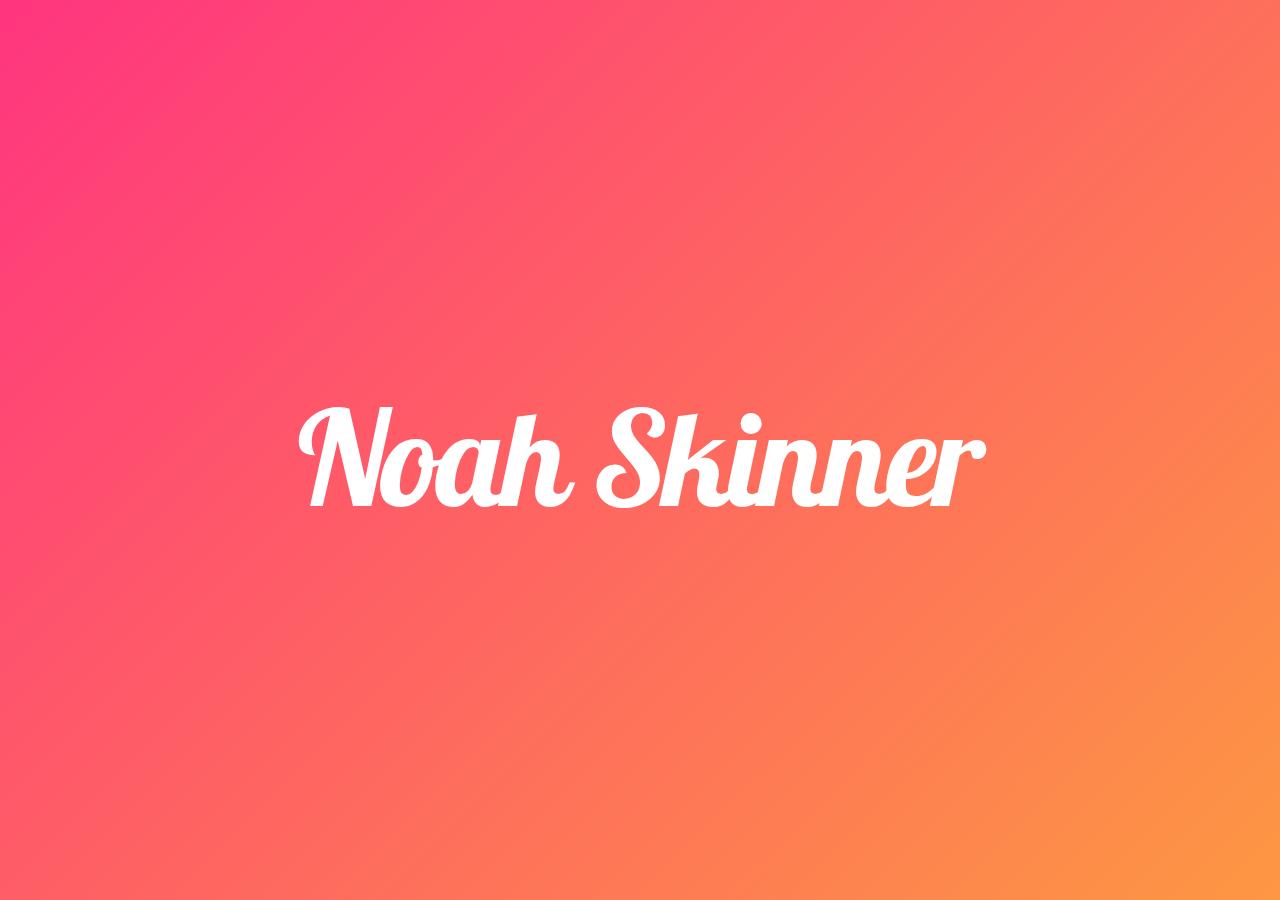
<file: index.html>
<!DOCTYPE HTML>
<!--
	Stellar by HTML5 UP
	html5up.net | @ajlkn
	Free for personal and commercial use under the CCA 3.0 license (html5up.net/license)
-->
<html>
	<head>
		<title>Noah Skinner</title>
		<meta charset="utf-8" />
		<meta name="viewport" content="width=device-width, initial-scale=1, user-scalable=no" />
		<link rel="stylesheet" href="assets/css/main.css" />
		<noscript><link rel="stylesheet" href="assets/css/noscript.css" /></noscript>
		<!-- Fonts -->
		<link rel="preconnect" href="https://fonts.googleapis.com">
		<link rel="preconnect" href="https://fonts.gstatic.com" crossorigin>
		<link href="https://fonts.googleapis.com/css2?family=Lobster&display=swap" rel="stylesheet">
	</head>
	<body class="is-preload">

		<!-- Wrapper -->
			<div id="wrapper">

				<!-- Header -->
					<header id="header" class="alt">
						<h1>Noah Skinner</h1>
					</header>

				

			</div>

		<!-- Scripts -->
			<script src="assets/js/jquery.min.js"></script>
			<script src="assets/js/jquery.scrollex.min.js"></script>
			<script src="assets/js/jquery.scrolly.min.js"></script>
			<script src="assets/js/browser.min.js"></script>
			<script src="assets/js/breakpoints.min.js"></script>
			<script src="assets/js/util.js"></script>
			<script src="assets/js/main.js"></script>

	</body>
</html>
</file>
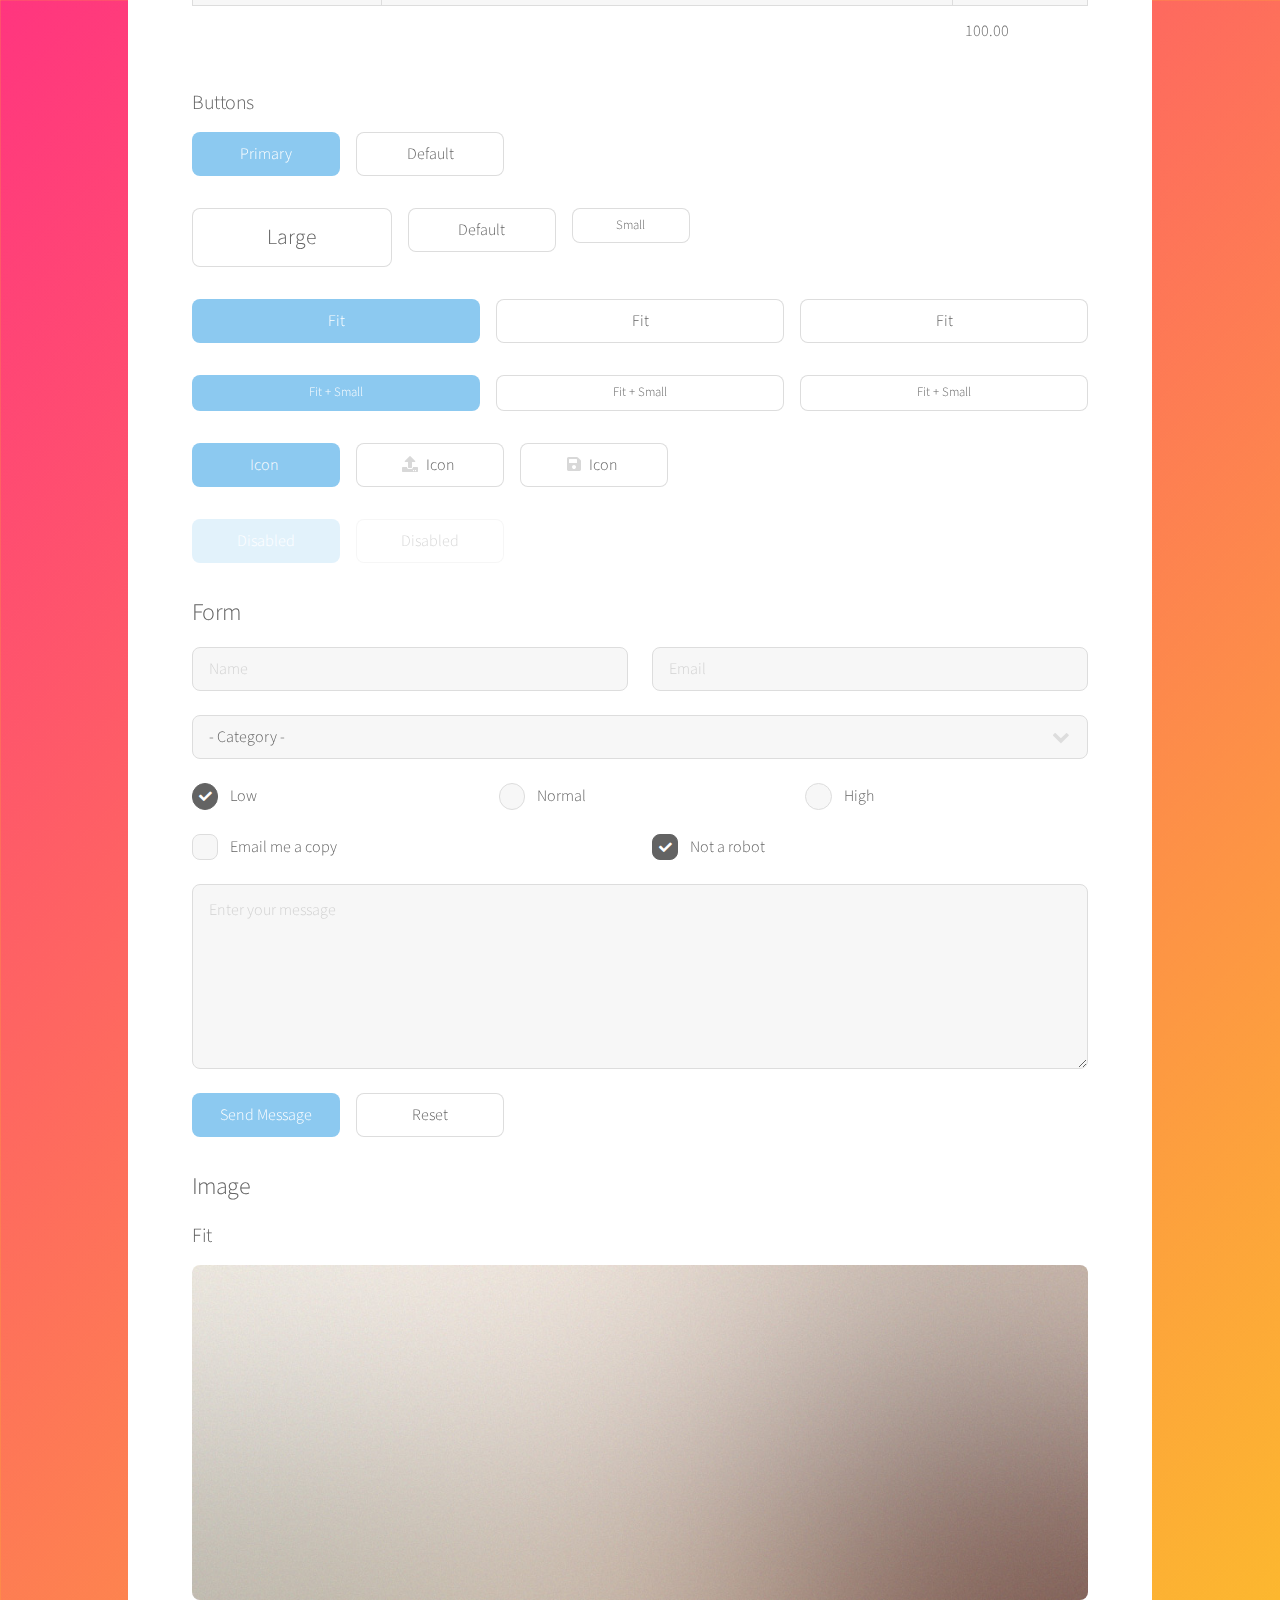
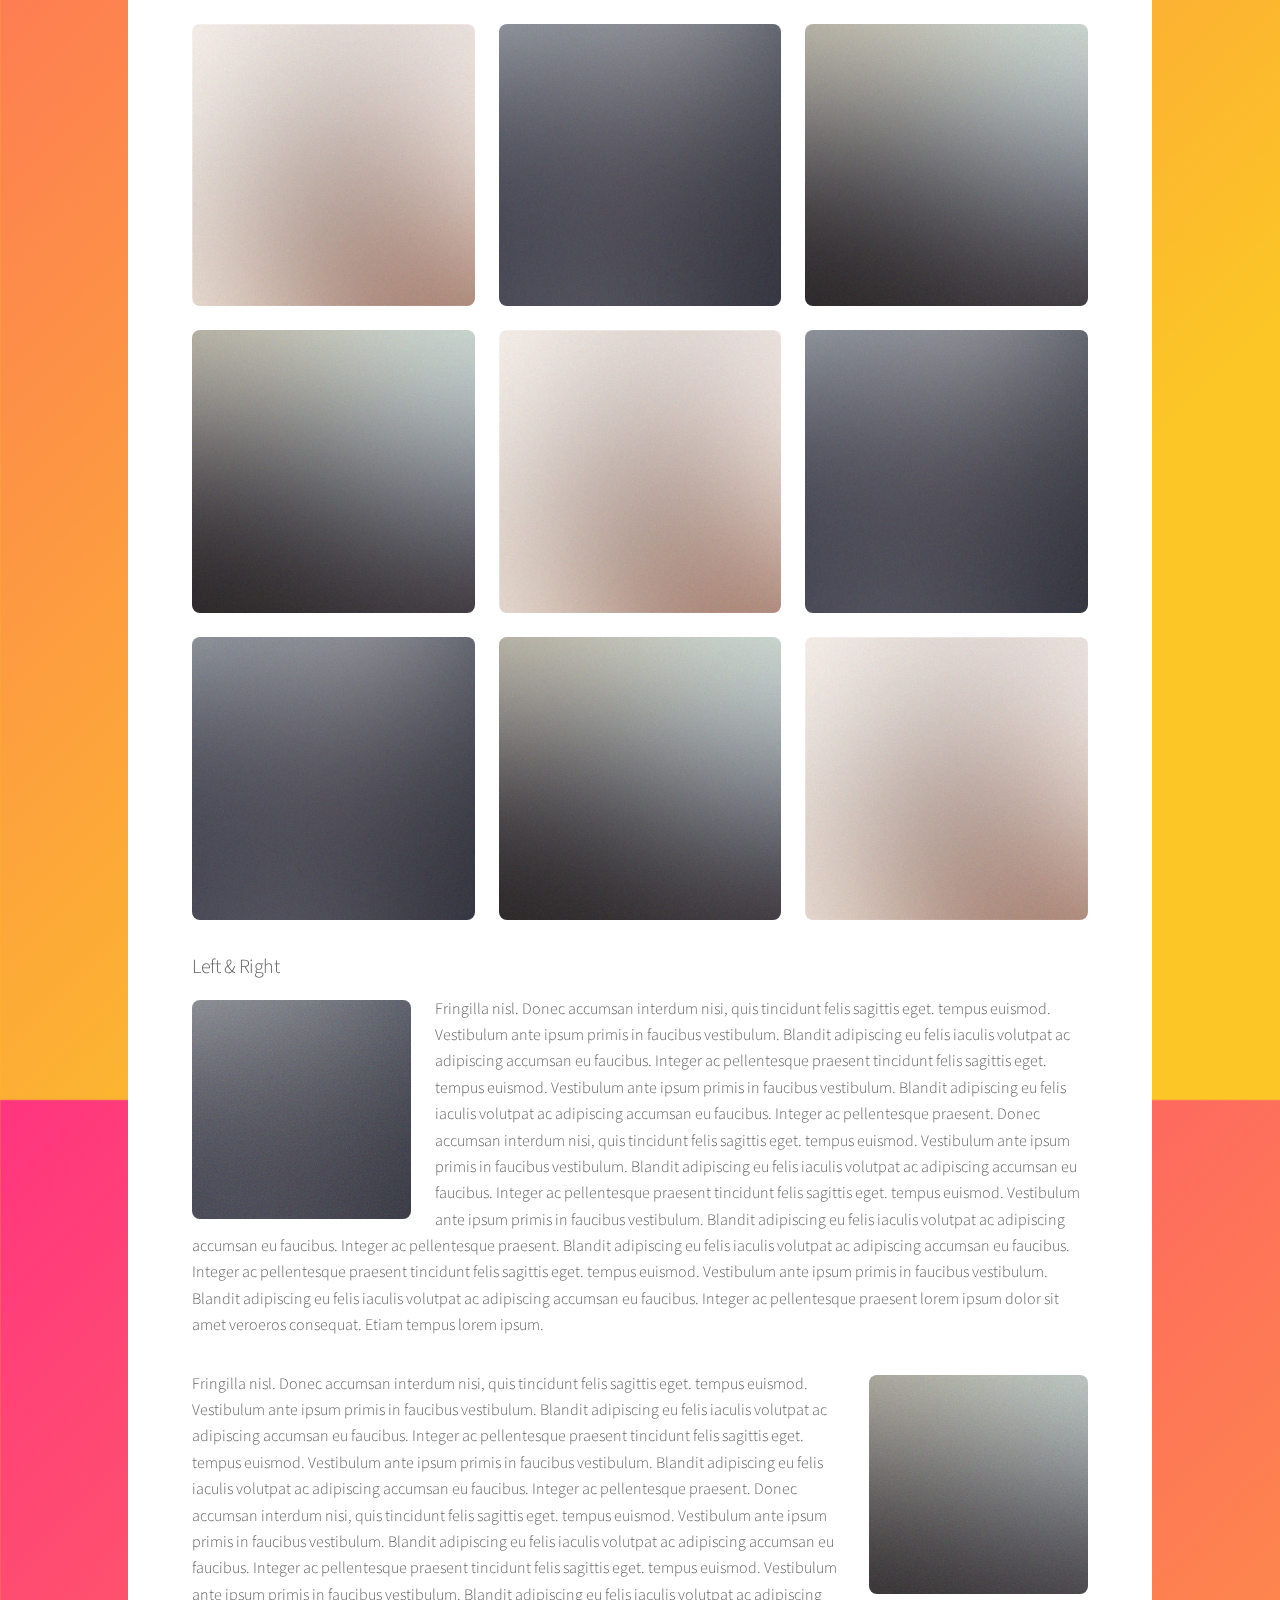
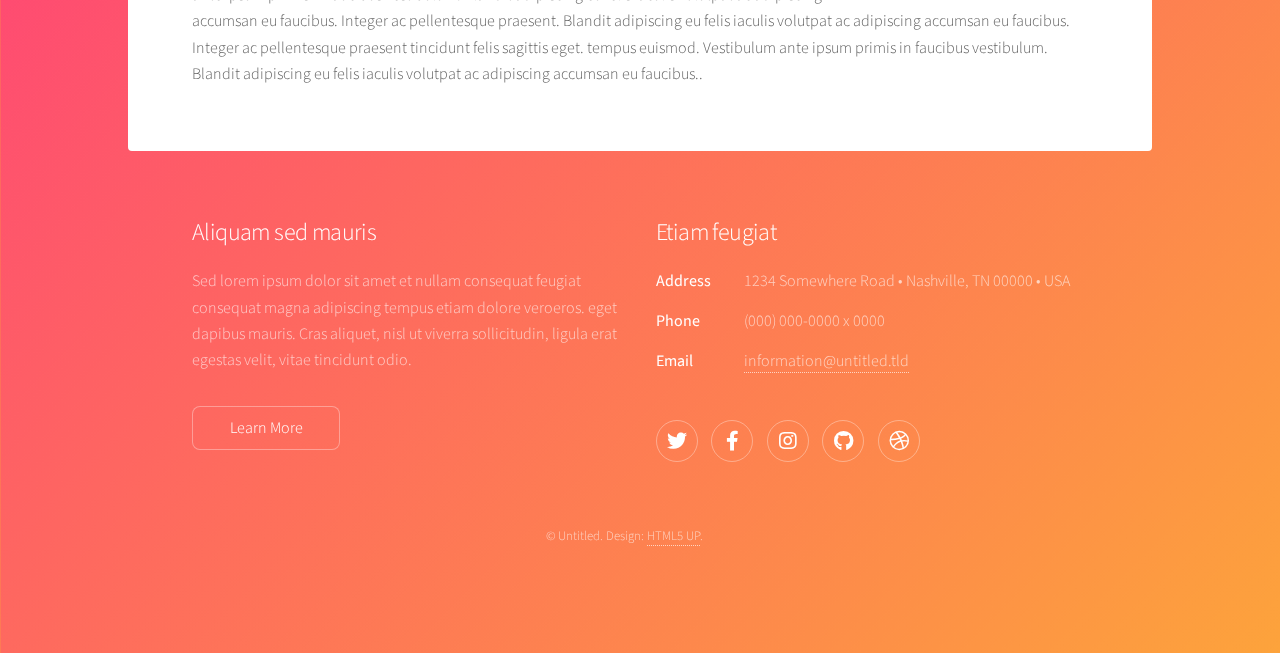
<file: elements.html>
<!DOCTYPE HTML>
<!--
	Stellar by HTML5 UP
	html5up.net | @ajlkn
	Free for personal and commercial use under the CCA 3.0 license (html5up.net/license)
-->
<html>
	<head>
		<title>Elements - Stellar by HTML5 UP</title>
		<meta charset="utf-8" />
		<meta name="viewport" content="width=device-width, initial-scale=1, user-scalable=no" />
		<link rel="stylesheet" href="assets/css/main.css" />
		<noscript><link rel="stylesheet" href="assets/css/noscript.css" /></noscript>
	</head>
	<body class="is-preload">

		<!-- Wrapper -->
			<div id="wrapper">

				<!-- Header -->
					<header id="header">
						<h1>Elements</h1>
						<p>Ipsum dolor sit amet nullam</p>
					</header>

				<!-- Main -->
					<div id="main">

						<!-- Content -->
							<section id="content" class="main">

								<!-- Text -->
									<section>
										<h2>Text</h2>
										<p>This is <b>bold</b> and this is <strong>strong</strong>. This is <i>italic</i> and this is <em>emphasized</em>.
										This is <sup>superscript</sup> text and this is <sub>subscript</sub> text.
										This is <u>underlined</u> and this is code: <code>for (;;) { ... }</code>. Finally, <a href="#">this is a link</a>.</p>
										<hr />
										<p>Nunc lacinia ante nunc ac lobortis. Interdum adipiscing gravida odio porttitor sem non mi integer non faucibus ornare mi ut ante amet placerat aliquet. Volutpat eu sed ante lacinia sapien lorem accumsan varius montes viverra nibh in adipiscing blandit tempus accumsan.</p>
										<hr />
										<h2>Heading Level 2</h2>
										<h3>Heading Level 3</h3>
										<h4>Heading Level 4</h4>
										<hr />
										<h3>Blockquote</h3>
										<blockquote>Fringilla nisl. Donec accumsan interdum nisi, quis tincidunt felis sagittis eget tempus euismod. Vestibulum ante ipsum primis in faucibus vestibulum. Blandit adipiscing eu felis iaculis volutpat ac adipiscing accumsan faucibus. Vestibulum ante ipsum primis in faucibus lorem ipsum dolor sit amet nullam adipiscing eu felis.</blockquote>
										<h3>Preformatted</h3>
										<pre><code>i = 0;

while (!deck.isInOrder()) {
    print 'Iteration ' + i;
    deck.shuffle();
    i++;
}

print 'It took ' + i + ' iterations to sort the deck.';</code></pre>
									</section>

								<!-- Lists -->
									<section>
										<h2>Lists</h2>
										<div class="row">
											<div class="col-6 col-12-medium">
												<h3>Unordered</h3>
												<ul>
													<li>Dolor pulvinar magna etiam.</li>
													<li>Sagittis sed lorem adipiscing.</li>
													<li>Felis enim etiam feugiat.</li>
													<li>Ipsum lorem nullam consequat.</li>
												</ul>
												<h3>Alternate</h3>
												<ul class="alt">
													<li>Dolor pulvinar magna etiam.</li>
													<li>Sagittis sed lorem adipiscing.</li>
													<li>Felis enim etiam feugiat.</li>
													<li>Ipsum lorem nullam consequat.</li>
												</ul>
											</div>
											<div class="col-6 col-12-medium">
												<h3>Ordered</h3>
												<ol>
													<li>Dolor pulvinar etiam.</li>
													<li>Etiam vel felis viverra.</li>
													<li>Felis enim feugiat.</li>
													<li>Dolor pulvinar etiam.</li>
													<li>Etiam vel felis lorem.</li>
													<li>Felis enim et feugiat.</li>
												</ol>
												<h3>Icons</h3>
												<ul class="icons">
													<li><a href="#" class="icon brands fa-twitter"><span class="label">Twitter</span></a></li>
													<li><a href="#" class="icon brands fa-facebook-f"><span class="label">Facebook</span></a></li>
													<li><a href="#" class="icon brands fa-instagram"><span class="label">Instagram</span></a></li>
													<li><a href="#" class="icon brands fa-github"><span class="label">GitHub</span></a></li>
													<li><a href="#" class="icon brands fa-dribbble"><span class="label">Dribbble</span></a></li>
												</ul>
												<ul class="icons">
													<li><a href="#" class="icon brands alt fa-twitter"><span class="label">Twitter</span></a></li>
													<li><a href="#" class="icon brands alt fa-facebook-f"><span class="label">Facebook</span></a></li>
													<li><a href="#" class="icon brands alt fa-instagram"><span class="label">Instagram</span></a></li>
													<li><a href="#" class="icon brands alt fa-github"><span class="label">GitHub</span></a></li>
													<li><a href="#" class="icon brands alt fa-dribbble"><span class="label">Dribbble</span></a></li>
												</ul>
											</div>
										</div>
										<h2>Actions</h2>
										<div class="row">
											<div class="col-6 col-12-medium">
												<ul class="actions">
													<li><a href="#" class="button primary">Default</a></li>
													<li><a href="#" class="button">Default</a></li>
												</ul>
												<ul class="actions small">
													<li><a href="#" class="button primary small">Small</a></li>
													<li><a href="#" class="button small">Small</a></li>
												</ul>
												<ul class="actions stacked">
													<li><a href="#" class="button primary">Default</a></li>
													<li><a href="#" class="button">Default</a></li>
												</ul>
												<ul class="actions stacked">
													<li><a href="#" class="button primary small">Small</a></li>
													<li><a href="#" class="button small">Small</a></li>
												</ul>
											</div>
											<div class="col-6 col-12-medium">
												<ul class="actions stacked">
													<li><a href="#" class="button primary fit">Default</a></li>
													<li><a href="#" class="button fit">Default</a></li>
												</ul>
												<ul class="actions stacked">
													<li><a href="#" class="button primary small fit">Small</a></li>
													<li><a href="#" class="button small fit">Small</a></li>
												</ul>
											</div>
										</div>
									</section>

								<!-- Table -->
									<section>
										<h2>Table</h2>
										<h3>Default</h3>
										<div class="table-wrapper">
											<table>
												<thead>
													<tr>
														<th>Name</th>
														<th>Description</th>
														<th>Price</th>
													</tr>
												</thead>
												<tbody>
													<tr>
														<td>Item One</td>
														<td>Ante turpis integer aliquet porttitor.</td>
														<td>29.99</td>
													</tr>
													<tr>
														<td>Item Two</td>
														<td>Vis ac commodo adipiscing arcu aliquet.</td>
														<td>19.99</td>
													</tr>
													<tr>
														<td>Item Three</td>
														<td> Morbi faucibus arcu accumsan lorem.</td>
														<td>29.99</td>
													</tr>
													<tr>
														<td>Item Four</td>
														<td>Vitae integer tempus condimentum.</td>
														<td>19.99</td>
													</tr>
													<tr>
														<td>Item Five</td>
														<td>Ante turpis integer aliquet porttitor.</td>
														<td>29.99</td>
													</tr>
												</tbody>
												<tfoot>
													<tr>
														<td colspan="2"></td>
														<td>100.00</td>
													</tr>
												</tfoot>
											</table>
										</div>

										<h3>Alternate</h3>
										<div class="table-wrapper">
											<table class="alt">
												<thead>
													<tr>
														<th>Name</th>
														<th>Description</th>
														<th>Price</th>
													</tr>
												</thead>
												<tbody>
													<tr>
														<td>Item One</td>
														<td>Ante turpis integer aliquet porttitor.</td>
														<td>29.99</td>
													</tr>
													<tr>
														<td>Item Two</td>
														<td>Vis ac commodo adipiscing arcu aliquet.</td>
														<td>19.99</td>
													</tr>
													<tr>
														<td>Item Three</td>
														<td> Morbi faucibus arcu accumsan lorem.</td>
														<td>29.99</td>
													</tr>
													<tr>
														<td>Item Four</td>
														<td>Vitae integer tempus condimentum.</td>
														<td>19.99</td>
													</tr>
													<tr>
														<td>Item Five</td>
														<td>Ante turpis integer aliquet porttitor.</td>
														<td>29.99</td>
													</tr>
												</tbody>
												<tfoot>
													<tr>
														<td colspan="2"></td>
														<td>100.00</td>
													</tr>
												</tfoot>
											</table>
										</div>
									</section>

								<!-- Buttons -->
									<section>
										<h3>Buttons</h3>
										<ul class="actions">
											<li><a href="#" class="button primary">Primary</a></li>
											<li><a href="#" class="button">Default</a></li>
										</ul>
										<ul class="actions">
											<li><a href="#" class="button large">Large</a></li>
											<li><a href="#" class="button">Default</a></li>
											<li><a href="#" class="button small">Small</a></li>
										</ul>
										<ul class="actions fit">
											<li><a href="#" class="button primary fit">Fit</a></li>
											<li><a href="#" class="button fit">Fit</a></li>
											<li><a href="#" class="button fit">Fit</a></li>
										</ul>
										<ul class="actions fit small">
											<li><a href="#" class="button primary fit small">Fit + Small</a></li>
											<li><a href="#" class="button fit small">Fit + Small</a></li>
											<li><a href="#" class="button fit small">Fit + Small</a></li>
										</ul>
										<ul class="actions">
											<li><a href="#" class="button primary icon solidfa-download">Icon</a></li>
											<li><a href="#" class="button icon solid fa-upload">Icon</a></li>
											<li><a href="#" class="button icon solid fa-save">Icon</a></li>
										</ul>
										<ul class="actions">
											<li><span class="button primary disabled">Disabled</span></li>
											<li><span class="button disabled">Disabled</span></li>
										</ul>
									</section>

								<!-- Form -->
									<section>
										<h2>Form</h2>
										<form method="post" action="#">
											<div class="row gtr-uniform">
												<div class="col-6 col-12-xsmall">
													<input type="text" name="demo-name" id="demo-name" value="" placeholder="Name" />
												</div>
												<div class="col-6 col-12-xsmall">
													<input type="email" name="demo-email" id="demo-email" value="" placeholder="Email" />
												</div>
												<div class="col-12">
													<select name="demo-category" id="demo-category">
														<option value="">- Category -</option>
														<option value="1">Manufacturing</option>
														<option value="1">Shipping</option>
														<option value="1">Administration</option>
														<option value="1">Human Resources</option>
													</select>
												</div>
												<div class="col-4 col-12-small">
													<input type="radio" id="demo-priority-low" name="demo-priority" checked>
													<label for="demo-priority-low">Low</label>
												</div>
												<div class="col-4 col-12-small">
													<input type="radio" id="demo-priority-normal" name="demo-priority">
													<label for="demo-priority-normal">Normal</label>
												</div>
												<div class="col-4 col-12-small">
													<input type="radio" id="demo-priority-high" name="demo-priority">
													<label for="demo-priority-high">High</label>
												</div>
												<div class="col-6 col-12-small">
													<input type="checkbox" id="demo-copy" name="demo-copy">
													<label for="demo-copy">Email me a copy</label>
												</div>
												<div class="col-6 col-12-small">
													<input type="checkbox" id="demo-human" name="demo-human" checked>
													<label for="demo-human">Not a robot</label>
												</div>
												<div class="col-12">
													<textarea name="demo-message" id="demo-message" placeholder="Enter your message" rows="6"></textarea>
												</div>
												<div class="col-12">
													<ul class="actions">
														<li><input type="submit" value="Send Message" class="primary" /></li>
														<li><input type="reset" value="Reset" /></li>
													</ul>
												</div>
											</div>
										</form>
									</section>

								<!-- Image -->
									<section>
										<h2>Image</h2>
										<h3>Fit</h3>
										<div class="box alt">
											<div class="row gtr-uniform">
												<div class="col-12"><span class="image fit"><img src="images/pic04.jpg" alt="" /></span></div>
												<div class="col-4"><span class="image fit"><img src="images/pic01.jpg" alt="" /></span></div>
												<div class="col-4"><span class="image fit"><img src="images/pic02.jpg" alt="" /></span></div>
												<div class="col-4"><span class="image fit"><img src="images/pic03.jpg" alt="" /></span></div>
												<div class="col-4"><span class="image fit"><img src="images/pic03.jpg" alt="" /></span></div>
												<div class="col-4"><span class="image fit"><img src="images/pic01.jpg" alt="" /></span></div>
												<div class="col-4"><span class="image fit"><img src="images/pic02.jpg" alt="" /></span></div>
												<div class="col-4"><span class="image fit"><img src="images/pic02.jpg" alt="" /></span></div>
												<div class="col-4"><span class="image fit"><img src="images/pic03.jpg" alt="" /></span></div>
												<div class="col-4"><span class="image fit"><img src="images/pic01.jpg" alt="" /></span></div>
											</div>
										</div>
										<h3>Left &amp; Right</h3>
										<p><span class="image left"><img src="images/pic05.jpg" alt="" /></span>Fringilla nisl. Donec accumsan interdum nisi, quis tincidunt felis sagittis eget. tempus euismod. Vestibulum ante ipsum primis in faucibus vestibulum. Blandit adipiscing eu felis iaculis volutpat ac adipiscing accumsan eu faucibus. Integer ac pellentesque praesent tincidunt felis sagittis eget. tempus euismod. Vestibulum ante ipsum primis in faucibus vestibulum. Blandit adipiscing eu felis iaculis volutpat ac adipiscing accumsan eu faucibus. Integer ac pellentesque praesent. Donec accumsan interdum nisi, quis tincidunt felis sagittis eget. tempus euismod. Vestibulum ante ipsum primis in faucibus vestibulum. Blandit adipiscing eu felis iaculis volutpat ac adipiscing accumsan eu faucibus. Integer ac pellentesque praesent tincidunt felis sagittis eget. tempus euismod. Vestibulum ante ipsum primis in faucibus vestibulum. Blandit adipiscing eu felis iaculis volutpat ac adipiscing accumsan eu faucibus. Integer ac pellentesque praesent. Blandit adipiscing eu felis iaculis volutpat ac adipiscing accumsan eu faucibus. Integer ac pellentesque praesent tincidunt felis sagittis eget. tempus euismod. Vestibulum ante ipsum primis in faucibus vestibulum. Blandit adipiscing eu felis iaculis volutpat ac adipiscing accumsan eu faucibus. Integer ac pellentesque praesent lorem ipsum dolor sit amet veroeros consequat. Etiam tempus lorem ipsum.</p>
										<p><span class="image right"><img src="images/pic06.jpg" alt="" /></span>Fringilla nisl. Donec accumsan interdum nisi, quis tincidunt felis sagittis eget. tempus euismod. Vestibulum ante ipsum primis in faucibus vestibulum. Blandit adipiscing eu felis iaculis volutpat ac adipiscing accumsan eu faucibus. Integer ac pellentesque praesent tincidunt felis sagittis eget. tempus euismod. Vestibulum ante ipsum primis in faucibus vestibulum. Blandit adipiscing eu felis iaculis volutpat ac adipiscing accumsan eu faucibus. Integer ac pellentesque praesent. Donec accumsan interdum nisi, quis tincidunt felis sagittis eget. tempus euismod. Vestibulum ante ipsum primis in faucibus vestibulum. Blandit adipiscing eu felis iaculis volutpat ac adipiscing accumsan eu faucibus. Integer ac pellentesque praesent tincidunt felis sagittis eget. tempus euismod. Vestibulum ante ipsum primis in faucibus vestibulum. Blandit adipiscing eu felis iaculis volutpat ac adipiscing accumsan eu faucibus. Integer ac pellentesque praesent. Blandit adipiscing eu felis iaculis volutpat ac adipiscing accumsan eu faucibus. Integer ac pellentesque praesent tincidunt felis sagittis eget. tempus euismod. Vestibulum ante ipsum primis in faucibus vestibulum. Blandit adipiscing eu felis iaculis volutpat ac adipiscing accumsan eu faucibus..</p>
									</section>

							</section>

					</div>

				<!-- Footer -->
					<footer id="footer">
						<section>
							<h2>Aliquam sed mauris</h2>
							<p>Sed lorem ipsum dolor sit amet et nullam consequat feugiat consequat magna adipiscing tempus etiam dolore veroeros. eget dapibus mauris. Cras aliquet, nisl ut viverra sollicitudin, ligula erat egestas velit, vitae tincidunt odio.</p>
							<ul class="actions">
								<li><a href="#" class="button">Learn More</a></li>
							</ul>
						</section>
						<section>
							<h2>Etiam feugiat</h2>
							<dl class="alt">
								<dt>Address</dt>
								<dd>1234 Somewhere Road &bull; Nashville, TN 00000 &bull; USA</dd>
								<dt>Phone</dt>
								<dd>(000) 000-0000 x 0000</dd>
								<dt>Email</dt>
								<dd><a href="#">information@untitled.tld</a></dd>
							</dl>
							<ul class="icons">
								<li><a href="#" class="icon brands fa-twitter alt"><span class="label">Twitter</span></a></li>
								<li><a href="#" class="icon brands fa-facebook-f alt"><span class="label">Facebook</span></a></li>
								<li><a href="#" class="icon brands fa-instagram alt"><span class="label">Instagram</span></a></li>
								<li><a href="#" class="icon brands fa-github alt"><span class="label">GitHub</span></a></li>
								<li><a href="#" class="icon brands fa-dribbble alt"><span class="label">Dribbble</span></a></li>
							</ul>
						</section>
						<p class="copyright">&copy; Untitled. Design: <a href="https://html5up.net">HTML5 UP</a>.</p>
					</footer>

			</div>

		<!-- Scripts -->
			<script src="assets/js/jquery.min.js"></script>
			<script src="assets/js/jquery.scrollex.min.js"></script>
			<script src="assets/js/jquery.scrolly.min.js"></script>
			<script src="assets/js/browser.min.js"></script>
			<script src="assets/js/breakpoints.min.js"></script>
			<script src="assets/js/util.js"></script>
			<script src="assets/js/main.js"></script>

	</body>
</html>
</file>
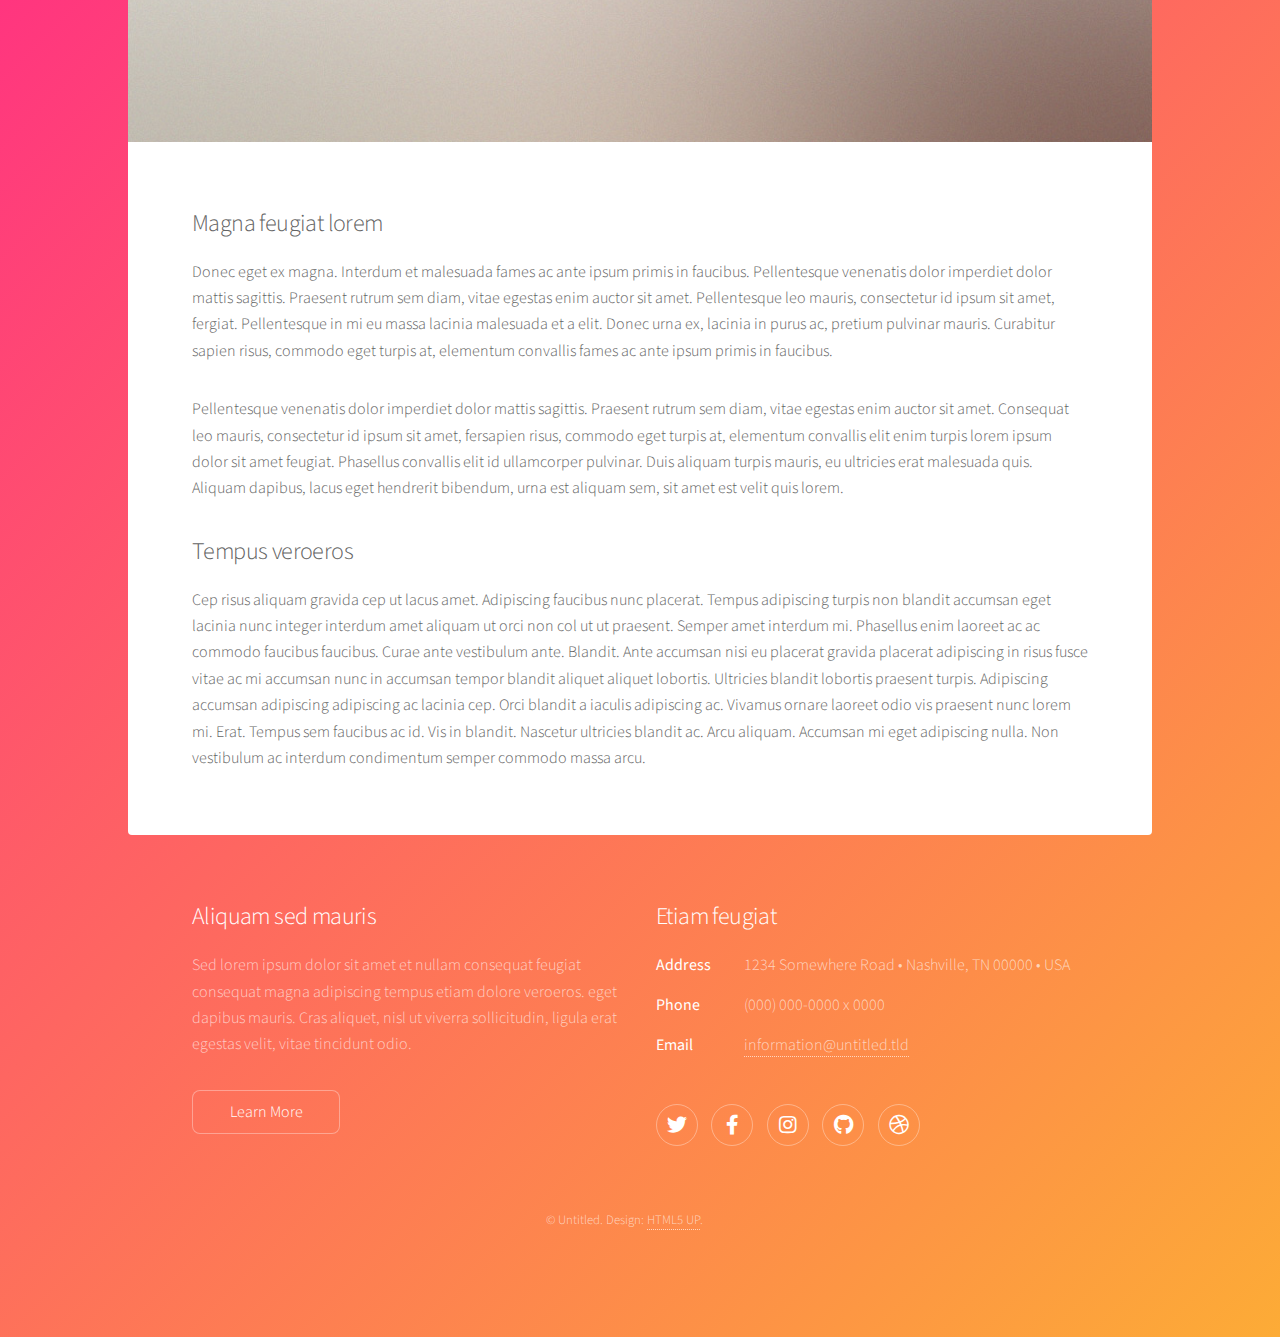
<file: generic.html>
<!DOCTYPE HTML>
<!--
	Stellar by HTML5 UP
	html5up.net | @ajlkn
	Free for personal and commercial use under the CCA 3.0 license (html5up.net/license)
-->
<html>
	<head>
		<title>Generic - Stellar by HTML5 UP</title>
		<meta charset="utf-8" />
		<meta name="viewport" content="width=device-width, initial-scale=1, user-scalable=no" />
		<link rel="stylesheet" href="assets/css/main.css" />
		<noscript><link rel="stylesheet" href="assets/css/noscript.css" /></noscript>
	</head>
	<body class="is-preload">

		<!-- Wrapper -->
			<div id="wrapper">

				<!-- Header -->
					<header id="header">
						<h1>Generic</h1>
						<p>Ipsum dolor sit amet nullam</p>
					</header>

				<!-- Main -->
					<div id="main">

						<!-- Content -->
							<section id="content" class="main">
								<span class="image main"><img src="images/pic04.jpg" alt="" /></span>
								<h2>Magna feugiat lorem</h2>
								<p>Donec eget ex magna. Interdum et malesuada fames ac ante ipsum primis in faucibus. Pellentesque venenatis dolor imperdiet dolor mattis sagittis. Praesent rutrum sem diam, vitae egestas enim auctor sit amet. Pellentesque leo mauris, consectetur id ipsum sit amet, fergiat. Pellentesque in mi eu massa lacinia malesuada et a elit. Donec urna ex, lacinia in purus ac, pretium pulvinar mauris. Curabitur sapien risus, commodo eget turpis at, elementum convallis fames ac ante ipsum primis in faucibus.</p>
								<p>Pellentesque venenatis dolor imperdiet dolor mattis sagittis. Praesent rutrum sem diam, vitae egestas enim auctor sit amet. Consequat leo mauris, consectetur id ipsum sit amet, fersapien risus, commodo eget turpis at, elementum convallis elit enim turpis lorem ipsum dolor sit amet feugiat. Phasellus convallis elit id ullamcorper pulvinar. Duis aliquam turpis mauris, eu ultricies erat malesuada quis. Aliquam dapibus, lacus eget hendrerit bibendum, urna est aliquam sem, sit amet est velit quis lorem.</p>
								<h2>Tempus veroeros</h2>
								<p>Cep risus aliquam gravida cep ut lacus amet. Adipiscing faucibus nunc placerat. Tempus adipiscing turpis non blandit accumsan eget lacinia nunc integer interdum amet aliquam ut orci non col ut ut praesent. Semper amet interdum mi. Phasellus enim laoreet ac ac commodo faucibus faucibus. Curae ante vestibulum ante. Blandit. Ante accumsan nisi eu placerat gravida placerat adipiscing in risus fusce vitae ac mi accumsan nunc in accumsan tempor blandit aliquet aliquet lobortis. Ultricies blandit lobortis praesent turpis. Adipiscing accumsan adipiscing adipiscing ac lacinia cep. Orci blandit a iaculis adipiscing ac. Vivamus ornare laoreet odio vis praesent nunc lorem mi. Erat. Tempus sem faucibus ac id. Vis in blandit. Nascetur ultricies blandit ac. Arcu aliquam. Accumsan mi eget adipiscing nulla. Non vestibulum ac interdum condimentum semper commodo massa arcu.</p>
							</section>

					</div>

				<!-- Footer -->
					<footer id="footer">
						<section>
							<h2>Aliquam sed mauris</h2>
							<p>Sed lorem ipsum dolor sit amet et nullam consequat feugiat consequat magna adipiscing tempus etiam dolore veroeros. eget dapibus mauris. Cras aliquet, nisl ut viverra sollicitudin, ligula erat egestas velit, vitae tincidunt odio.</p>
							<ul class="actions">
								<li><a href="#" class="button">Learn More</a></li>
							</ul>
						</section>
						<section>
							<h2>Etiam feugiat</h2>
							<dl class="alt">
								<dt>Address</dt>
								<dd>1234 Somewhere Road &bull; Nashville, TN 00000 &bull; USA</dd>
								<dt>Phone</dt>
								<dd>(000) 000-0000 x 0000</dd>
								<dt>Email</dt>
								<dd><a href="#">information@untitled.tld</a></dd>
							</dl>
							<ul class="icons">
								<li><a href="#" class="icon brands fa-twitter alt"><span class="label">Twitter</span></a></li>
								<li><a href="#" class="icon brands fa-facebook-f alt"><span class="label">Facebook</span></a></li>
								<li><a href="#" class="icon brands fa-instagram alt"><span class="label">Instagram</span></a></li>
								<li><a href="#" class="icon brands fa-github alt"><span class="label">GitHub</span></a></li>
								<li><a href="#" class="icon brands fa-dribbble alt"><span class="label">Dribbble</span></a></li>
							</ul>
						</section>
						<p class="copyright">&copy; Untitled. Design: <a href="https://html5up.net">HTML5 UP</a>.</p>
					</footer>

			</div>

		<!-- Scripts -->
			<script src="assets/js/jquery.min.js"></script>
			<script src="assets/js/jquery.scrollex.min.js"></script>
			<script src="assets/js/jquery.scrolly.min.js"></script>
			<script src="assets/js/browser.min.js"></script>
			<script src="assets/js/breakpoints.min.js"></script>
			<script src="assets/js/util.js"></script>
			<script src="assets/js/main.js"></script>

	</body>
</html>
</file>
<file: assets/css/noscript.css>
/*
	Stellar by HTML5 UP
	html5up.net | @ajlkn
	Free for personal and commercial use under the CCA 3.0 license (html5up.net/license)
*/

/* Header */

	body.is-preload #header.alt > * {
		opacity: 1;
	}

	body.is-preload #header.alt .logo {
		-moz-transform: none;
		-webkit-transform: none;
		-ms-transform: none;
		transform: none;
	}
</file>
<file: assets/css/main.css>
@import url(fontawesome-all.min.css);
@import 'https://fonts.googleapis.com/css?family=Source+Sans+Pro:300,400';

/*
	Stellar by HTML5 UP
	html5up.net | @ajlkn
	Free for personal and commercial use under the CCA 3.0 license (html5up.net/license)
*/

html, body, div, span, applet, object,
iframe, h1, h2, h3, h4, h5, h6, p, blockquote,
pre, a, abbr, acronym, address, big, cite,
code, del, dfn, em, img, ins, kbd, q, s, samp,
small, strike, strong, sub, sup, tt, var, b,
u, i, center, dl, dt, dd, ol, ul, li, fieldset,
form, label, legend, table, caption, tbody,
tfoot, thead, tr, th, td, article, aside,
canvas, details, embed, figure, figcaption,
footer, header, hgroup, menu, nav, output, ruby,
section, summary, time, mark, audio, video {
	margin: 0;
	padding: 0;
	border: 0;
	font-size: 100%;
	font: inherit;
	vertical-align: baseline;}

article, aside, details, figcaption, figure,
footer, header, hgroup, menu, nav, section {
	display: block;}

html, body {
	height: 100%;
}

body {
	line-height: 1;
}

ol, ul {
	list-style: none;
}

blockquote, q {
	quotes: none;
}

	blockquote:before, blockquote:after, q:before, q:after {
		content: '';
		content: none;
	}

table {
	border-collapse: collapse;
	border-spacing: 0;
}

body {
	-webkit-text-size-adjust: none;
}

mark {
	background-color: transparent;
	color: inherit;
}

input::-moz-focus-inner {
	border: 0;
	padding: 0;
}

input, select, textarea {
	-moz-appearance: none;
	-webkit-appearance: none;
	-ms-appearance: none;
	appearance: none;
}

/* Basic */

	@-ms-viewport {
		width: device-width;
	}

	body {
		-ms-overflow-style: scrollbar;
	}

	@media screen and (max-width: 480px) {

		html, body {
			min-width: 320px;
		}

	}

	html {
		box-sizing: border-box;
	}

	*, *:before, *:after {
		box-sizing: inherit;
	}

	body {
		width: 100%;
		height: 100vh;
		display: flex;
		align-items: center;
		justify-content: center;
		background-size: 300% 300%;
		background-image: linear-gradient(-45deg, #FCC626 0%, #FCC626 25%, #FCC626 51%, #ff357f 100%);
		-webkit-animation: AnimateBG 20s ease infinite;
				animation: AnimateBG 20s ease infinite;
	  }
	  
	  @-webkit-keyframes AnimateBG {
		0% {
		  background-position: 0% 50%;
		}
		50% {
		  background-position: 100% 50%;
		}
		100% {
		  background-position: 0% 50%;
		}
	  }
	  
	  @keyframes AnimateBG {
		0% {
		  background-position: 0% 50%;
		}
		50% {
		  background-position: 100% 50%;
		}
		100% {
		  background-position: 0% 50%;
		}
	  }

		body.is-preload *, body.is-preload *:before, body.is-preload *:after {
			-moz-animation: none !important;
			-webkit-animation: none !important;
			-ms-animation: none !important;
			animation: none !important;
			-moz-transition: none !important;
			-webkit-transition: none !important;
			-ms-transition: none !important;
			transition: none !important;
		}

/* Type */

	body {
		background-color: #935d8c;
		color: rgba(255, 255, 255, 0.65);
	}

	body, input, select, textarea {
		font-family: "Source Sans Pro", Helvetica, sans-serif;
		font-size: 17pt;
		font-weight: 300;
		line-height: 1.65;
	}

		@media screen and (max-width: 1680px) {

			body, input, select, textarea {
				font-size: 14pt;
			}

		}

		@media screen and (max-width: 1280px) {

			body, input, select, textarea {
				font-size: 12pt;
			}

		}

		@media screen and (max-width: 360px) {

			body, input, select, textarea {
				font-size: 11pt;
			}

		}

	a {
		-moz-transition: color 0.2s ease, border-bottom 0.2s ease;
		-webkit-transition: color 0.2s ease, border-bottom 0.2s ease;
		-ms-transition: color 0.2s ease, border-bottom 0.2s ease;
		transition: color 0.2s ease, border-bottom 0.2s ease;
		text-decoration: none;
		border-bottom: dotted 1px;
		color: inherit;
	}

		a:hover {
			border-bottom-color: transparent;
		}

	strong, b {
		font-weight: 400;
	}

	em, i {
		font-style: italic;
	}

	p {
		margin: 0 0 2em 0;
	}

		p.content {
			-moz-columns: 20em 2;
			-webkit-columns: 20em 2;
			-ms-columns: 20em 2;
			columns: 20em 2;
			-moz-column-gap: 2em;
			-webkit-column-gap: 2em;
			-ms-column-gap: 2em;
			column-gap: 2em;
			text-align: justify;
		}

	h1, h2, h3, h4, h5, h6 {
		font-weight: 300;
		line-height: 1.5;
		margin: 0 0 0.7em 0;
		letter-spacing: -0.025em;
	}

		h1 a, h2 a, h3 a, h4 a, h5 a, h6 a {
			color: inherit;
			text-decoration: none;
		}

	h1 {
		font-size: 2.5em;
		line-height: 1.2;
	}

	h2 {
		font-size: 1.5em;
	}

	h3 {
		font-size: 1.25em;
	}

	h4 {
		font-size: 1.1em;
	}

	h5 {
		font-size: 0.9em;
	}

	h6 {
		font-size: 0.7em;
	}

	@media screen and (max-width: 736px) {

		h1 {
			font-size: 2em;
		}

	}

	sub {
		font-size: 0.8em;
		position: relative;
		top: 0.5em;
	}

	sup {
		font-size: 0.8em;
		position: relative;
		top: -0.5em;
	}

	blockquote {
		border-left: solid 4px;
		font-style: italic;
		margin: 0 0 2em 0;
		padding: 0.5em 0 0.5em 2em;
	}

	code {
		border-radius: 8px;
		border: solid 1px;
		font-family: "Courier New", monospace;
		font-size: 0.9em;
		margin: 0 0.25em;
		padding: 0.25em 0.65em;
	}

	pre {
		-webkit-overflow-scrolling: touch;
		font-family: "Courier New", monospace;
		font-size: 0.9em;
		margin: 0 0 2em 0;
	}

		pre code {
			display: block;
			line-height: 1.75;
			padding: 1em 1.5em;
			overflow-x: auto;
		}

	hr {
		border: 0;
		border-bottom: solid 1px;
		margin: 2em 0;
	}

		hr.major {
			margin: 3em 0;
		}

	.align-left {
		text-align: left;
	}

	.align-center {
		text-align: center;
	}

	.align-right {
		text-align: right;
	}

	input, select, textarea {
		color: #ffffff;
	}

	a:hover {
		color: #ffffff;
	}

	strong, b {
		color: #ffffff;
	}

	h1, h2, h3, h4, h5, h6 {
		color: #ffffff;
	}

	blockquote {
		border-left-color: rgba(255, 255, 255, 0.35);
	}

	code {
		background: rgba(255, 255, 255, 0.075);
		border-color: rgba(255, 255, 255, 0.35);
	}

	hr {
		border-bottom-color: rgba(255, 255, 255, 0.35);
	}

/* Row */

	.row {
		display: flex;
		flex-wrap: wrap;
		box-sizing: border-box;
		align-items: stretch;
	}

		.row > * {
			box-sizing: border-box;
		}

		.row.gtr-uniform > * > :last-child {
			margin-bottom: 0;
		}

		.row.aln-left {
			justify-content: flex-start;
		}

		.row.aln-center {
			justify-content: center;
		}

		.row.aln-right {
			justify-content: flex-end;
		}

		.row.aln-top {
			align-items: flex-start;
		}

		.row.aln-middle {
			align-items: center;
		}

		.row.aln-bottom {
			align-items: flex-end;
		}

		.row > .imp {
			order: -1;
		}

		.row > .col-1 {
			width: 8.33333%;
		}

		.row > .off-1 {
			margin-left: 8.33333%;
		}

		.row > .col-2 {
			width: 16.66667%;
		}

		.row > .off-2 {
			margin-left: 16.66667%;
		}

		.row > .col-3 {
			width: 25%;
		}

		.row > .off-3 {
			margin-left: 25%;
		}

		.row > .col-4 {
			width: 33.33333%;
		}

		.row > .off-4 {
			margin-left: 33.33333%;
		}

		.row > .col-5 {
			width: 41.66667%;
		}

		.row > .off-5 {
			margin-left: 41.66667%;
		}

		.row > .col-6 {
			width: 50%;
		}

		.row > .off-6 {
			margin-left: 50%;
		}

		.row > .col-7 {
			width: 58.33333%;
		}

		.row > .off-7 {
			margin-left: 58.33333%;
		}

		.row > .col-8 {
			width: 66.66667%;
		}

		.row > .off-8 {
			margin-left: 66.66667%;
		}

		.row > .col-9 {
			width: 75%;
		}

		.row > .off-9 {
			margin-left: 75%;
		}

		.row > .col-10 {
			width: 83.33333%;
		}

		.row > .off-10 {
			margin-left: 83.33333%;
		}

		.row > .col-11 {
			width: 91.66667%;
		}

		.row > .off-11 {
			margin-left: 91.66667%;
		}

		.row > .col-12 {
			width: 100%;
		}

		.row > .off-12 {
			margin-left: 100%;
		}

		.row.gtr-0 {
			margin-top: 0;
			margin-left: 0em;
		}

			.row.gtr-0 > * {
				padding: 0 0 0 0em;
			}

			.row.gtr-0.gtr-uniform {
				margin-top: 0em;
			}

				.row.gtr-0.gtr-uniform > * {
					padding-top: 0em;
				}

		.row.gtr-25 {
			margin-top: 0;
			margin-left: -0.375em;
		}

			.row.gtr-25 > * {
				padding: 0 0 0 0.375em;
			}

			.row.gtr-25.gtr-uniform {
				margin-top: -0.375em;
			}

				.row.gtr-25.gtr-uniform > * {
					padding-top: 0.375em;
				}

		.row.gtr-50 {
			margin-top: 0;
			margin-left: -0.75em;
		}

			.row.gtr-50 > * {
				padding: 0 0 0 0.75em;
			}

			.row.gtr-50.gtr-uniform {
				margin-top: -0.75em;
			}

				.row.gtr-50.gtr-uniform > * {
					padding-top: 0.75em;
				}

		.row {
			margin-top: 0;
			margin-left: -1.5em;
		}

			.row > * {
				padding: 0 0 0 1.5em;
			}

			.row.gtr-uniform {
				margin-top: -1.5em;
			}

				.row.gtr-uniform > * {
					padding-top: 1.5em;
				}

		.row.gtr-150 {
			margin-top: 0;
			margin-left: -2.25em;
		}

			.row.gtr-150 > * {
				padding: 0 0 0 2.25em;
			}

			.row.gtr-150.gtr-uniform {
				margin-top: -2.25em;
			}

				.row.gtr-150.gtr-uniform > * {
					padding-top: 2.25em;
				}

		.row.gtr-200 {
			margin-top: 0;
			margin-left: -3em;
		}

			.row.gtr-200 > * {
				padding: 0 0 0 3em;
			}

			.row.gtr-200.gtr-uniform {
				margin-top: -3em;
			}

				.row.gtr-200.gtr-uniform > * {
					padding-top: 3em;
				}

		@media screen and (max-width: 1680px) {

			.row {
				display: flex;
				flex-wrap: wrap;
				box-sizing: border-box;
				align-items: stretch;
			}

				.row > * {
					box-sizing: border-box;
				}

				.row.gtr-uniform > * > :last-child {
					margin-bottom: 0;
				}

				.row.aln-left {
					justify-content: flex-start;
				}

				.row.aln-center {
					justify-content: center;
				}

				.row.aln-right {
					justify-content: flex-end;
				}

				.row.aln-top {
					align-items: flex-start;
				}

				.row.aln-middle {
					align-items: center;
				}

				.row.aln-bottom {
					align-items: flex-end;
				}

				.row > .imp-xlarge {
					order: -1;
				}

				.row > .col-1-xlarge {
					width: 8.33333%;
				}

				.row > .off-1-xlarge {
					margin-left: 8.33333%;
				}

				.row > .col-2-xlarge {
					width: 16.66667%;
				}

				.row > .off-2-xlarge {
					margin-left: 16.66667%;
				}

				.row > .col-3-xlarge {
					width: 25%;
				}

				.row > .off-3-xlarge {
					margin-left: 25%;
				}

				.row > .col-4-xlarge {
					width: 33.33333%;
				}

				.row > .off-4-xlarge {
					margin-left: 33.33333%;
				}

				.row > .col-5-xlarge {
					width: 41.66667%;
				}

				.row > .off-5-xlarge {
					margin-left: 41.66667%;
				}

				.row > .col-6-xlarge {
					width: 50%;
				}

				.row > .off-6-xlarge {
					margin-left: 50%;
				}

				.row > .col-7-xlarge {
					width: 58.33333%;
				}

				.row > .off-7-xlarge {
					margin-left: 58.33333%;
				}

				.row > .col-8-xlarge {
					width: 66.66667%;
				}

				.row > .off-8-xlarge {
					margin-left: 66.66667%;
				}

				.row > .col-9-xlarge {
					width: 75%;
				}

				.row > .off-9-xlarge {
					margin-left: 75%;
				}

				.row > .col-10-xlarge {
					width: 83.33333%;
				}

				.row > .off-10-xlarge {
					margin-left: 83.33333%;
				}

				.row > .col-11-xlarge {
					width: 91.66667%;
				}

				.row > .off-11-xlarge {
					margin-left: 91.66667%;
				}

				.row > .col-12-xlarge {
					width: 100%;
				}

				.row > .off-12-xlarge {
					margin-left: 100%;
				}

				.row.gtr-0 {
					margin-top: 0;
					margin-left: 0em;
				}

					.row.gtr-0 > * {
						padding: 0 0 0 0em;
					}

					.row.gtr-0.gtr-uniform {
						margin-top: 0em;
					}

						.row.gtr-0.gtr-uniform > * {
							padding-top: 0em;
						}

				.row.gtr-25 {
					margin-top: 0;
					margin-left: -0.375em;
				}

					.row.gtr-25 > * {
						padding: 0 0 0 0.375em;
					}

					.row.gtr-25.gtr-uniform {
						margin-top: -0.375em;
					}

						.row.gtr-25.gtr-uniform > * {
							padding-top: 0.375em;
						}

				.row.gtr-50 {
					margin-top: 0;
					margin-left: -0.75em;
				}

					.row.gtr-50 > * {
						padding: 0 0 0 0.75em;
					}

					.row.gtr-50.gtr-uniform {
						margin-top: -0.75em;
					}

						.row.gtr-50.gtr-uniform > * {
							padding-top: 0.75em;
						}

				.row {
					margin-top: 0;
					margin-left: -1.5em;
				}

					.row > * {
						padding: 0 0 0 1.5em;
					}

					.row.gtr-uniform {
						margin-top: -1.5em;
					}

						.row.gtr-uniform > * {
							padding-top: 1.5em;
						}

				.row.gtr-150 {
					margin-top: 0;
					margin-left: -2.25em;
				}

					.row.gtr-150 > * {
						padding: 0 0 0 2.25em;
					}

					.row.gtr-150.gtr-uniform {
						margin-top: -2.25em;
					}

						.row.gtr-150.gtr-uniform > * {
							padding-top: 2.25em;
						}

				.row.gtr-200 {
					margin-top: 0;
					margin-left: -3em;
				}

					.row.gtr-200 > * {
						padding: 0 0 0 3em;
					}

					.row.gtr-200.gtr-uniform {
						margin-top: -3em;
					}

						.row.gtr-200.gtr-uniform > * {
							padding-top: 3em;
						}

		}

		@media screen and (max-width: 1280px) {

			.row {
				display: flex;
				flex-wrap: wrap;
				box-sizing: border-box;
				align-items: stretch;
			}

				.row > * {
					box-sizing: border-box;
				}

				.row.gtr-uniform > * > :last-child {
					margin-bottom: 0;
				}

				.row.aln-left {
					justify-content: flex-start;
				}

				.row.aln-center {
					justify-content: center;
				}

				.row.aln-right {
					justify-content: flex-end;
				}

				.row.aln-top {
					align-items: flex-start;
				}

				.row.aln-middle {
					align-items: center;
				}

				.row.aln-bottom {
					align-items: flex-end;
				}

				.row > .imp-large {
					order: -1;
				}

				.row > .col-1-large {
					width: 8.33333%;
				}

				.row > .off-1-large {
					margin-left: 8.33333%;
				}

				.row > .col-2-large {
					width: 16.66667%;
				}

				.row > .off-2-large {
					margin-left: 16.66667%;
				}

				.row > .col-3-large {
					width: 25%;
				}

				.row > .off-3-large {
					margin-left: 25%;
				}

				.row > .col-4-large {
					width: 33.33333%;
				}

				.row > .off-4-large {
					margin-left: 33.33333%;
				}

				.row > .col-5-large {
					width: 41.66667%;
				}

				.row > .off-5-large {
					margin-left: 41.66667%;
				}

				.row > .col-6-large {
					width: 50%;
				}

				.row > .off-6-large {
					margin-left: 50%;
				}

				.row > .col-7-large {
					width: 58.33333%;
				}

				.row > .off-7-large {
					margin-left: 58.33333%;
				}

				.row > .col-8-large {
					width: 66.66667%;
				}

				.row > .off-8-large {
					margin-left: 66.66667%;
				}

				.row > .col-9-large {
					width: 75%;
				}

				.row > .off-9-large {
					margin-left: 75%;
				}

				.row > .col-10-large {
					width: 83.33333%;
				}

				.row > .off-10-large {
					margin-left: 83.33333%;
				}

				.row > .col-11-large {
					width: 91.66667%;
				}

				.row > .off-11-large {
					margin-left: 91.66667%;
				}

				.row > .col-12-large {
					width: 100%;
				}

				.row > .off-12-large {
					margin-left: 100%;
				}

				.row.gtr-0 {
					margin-top: 0;
					margin-left: 0em;
				}

					.row.gtr-0 > * {
						padding: 0 0 0 0em;
					}

					.row.gtr-0.gtr-uniform {
						margin-top: 0em;
					}

						.row.gtr-0.gtr-uniform > * {
							padding-top: 0em;
						}

				.row.gtr-25 {
					margin-top: 0;
					margin-left: -0.375em;
				}

					.row.gtr-25 > * {
						padding: 0 0 0 0.375em;
					}

					.row.gtr-25.gtr-uniform {
						margin-top: -0.375em;
					}

						.row.gtr-25.gtr-uniform > * {
							padding-top: 0.375em;
						}

				.row.gtr-50 {
					margin-top: 0;
					margin-left: -0.75em;
				}

					.row.gtr-50 > * {
						padding: 0 0 0 0.75em;
					}

					.row.gtr-50.gtr-uniform {
						margin-top: -0.75em;
					}

						.row.gtr-50.gtr-uniform > * {
							padding-top: 0.75em;
						}

				.row {
					margin-top: 0;
					margin-left: -1.5em;
				}

					.row > * {
						padding: 0 0 0 1.5em;
					}

					.row.gtr-uniform {
						margin-top: -1.5em;
					}

						.row.gtr-uniform > * {
							padding-top: 1.5em;
						}

				.row.gtr-150 {
					margin-top: 0;
					margin-left: -2.25em;
				}

					.row.gtr-150 > * {
						padding: 0 0 0 2.25em;
					}

					.row.gtr-150.gtr-uniform {
						margin-top: -2.25em;
					}

						.row.gtr-150.gtr-uniform > * {
							padding-top: 2.25em;
						}

				.row.gtr-200 {
					margin-top: 0;
					margin-left: -3em;
				}

					.row.gtr-200 > * {
						padding: 0 0 0 3em;
					}

					.row.gtr-200.gtr-uniform {
						margin-top: -3em;
					}

						.row.gtr-200.gtr-uniform > * {
							padding-top: 3em;
						}

		}

		@media screen and (max-width: 980px) {

			.row {
				display: flex;
				flex-wrap: wrap;
				box-sizing: border-box;
				align-items: stretch;
			}

				.row > * {
					box-sizing: border-box;
				}

				.row.gtr-uniform > * > :last-child {
					margin-bottom: 0;
				}

				.row.aln-left {
					justify-content: flex-start;
				}

				.row.aln-center {
					justify-content: center;
				}

				.row.aln-right {
					justify-content: flex-end;
				}

				.row.aln-top {
					align-items: flex-start;
				}

				.row.aln-middle {
					align-items: center;
				}

				.row.aln-bottom {
					align-items: flex-end;
				}

				.row > .imp-medium {
					order: -1;
				}

				.row > .col-1-medium {
					width: 8.33333%;
				}

				.row > .off-1-medium {
					margin-left: 8.33333%;
				}

				.row > .col-2-medium {
					width: 16.66667%;
				}

				.row > .off-2-medium {
					margin-left: 16.66667%;
				}

				.row > .col-3-medium {
					width: 25%;
				}

				.row > .off-3-medium {
					margin-left: 25%;
				}

				.row > .col-4-medium {
					width: 33.33333%;
				}

				.row > .off-4-medium {
					margin-left: 33.33333%;
				}

				.row > .col-5-medium {
					width: 41.66667%;
				}

				.row > .off-5-medium {
					margin-left: 41.66667%;
				}

				.row > .col-6-medium {
					width: 50%;
				}

				.row > .off-6-medium {
					margin-left: 50%;
				}

				.row > .col-7-medium {
					width: 58.33333%;
				}

				.row > .off-7-medium {
					margin-left: 58.33333%;
				}

				.row > .col-8-medium {
					width: 66.66667%;
				}

				.row > .off-8-medium {
					margin-left: 66.66667%;
				}

				.row > .col-9-medium {
					width: 75%;
				}

				.row > .off-9-medium {
					margin-left: 75%;
				}

				.row > .col-10-medium {
					width: 83.33333%;
				}

				.row > .off-10-medium {
					margin-left: 83.33333%;
				}

				.row > .col-11-medium {
					width: 91.66667%;
				}

				.row > .off-11-medium {
					margin-left: 91.66667%;
				}

				.row > .col-12-medium {
					width: 100%;
				}

				.row > .off-12-medium {
					margin-left: 100%;
				}

				.row.gtr-0 {
					margin-top: 0;
					margin-left: 0em;
				}

					.row.gtr-0 > * {
						padding: 0 0 0 0em;
					}

					.row.gtr-0.gtr-uniform {
						margin-top: 0em;
					}

						.row.gtr-0.gtr-uniform > * {
							padding-top: 0em;
						}

				.row.gtr-25 {
					margin-top: 0;
					margin-left: -0.375em;
				}

					.row.gtr-25 > * {
						padding: 0 0 0 0.375em;
					}

					.row.gtr-25.gtr-uniform {
						margin-top: -0.375em;
					}

						.row.gtr-25.gtr-uniform > * {
							padding-top: 0.375em;
						}

				.row.gtr-50 {
					margin-top: 0;
					margin-left: -0.75em;
				}

					.row.gtr-50 > * {
						padding: 0 0 0 0.75em;
					}

					.row.gtr-50.gtr-uniform {
						margin-top: -0.75em;
					}

						.row.gtr-50.gtr-uniform > * {
							padding-top: 0.75em;
						}

				.row {
					margin-top: 0;
					margin-left: -1.5em;
				}

					.row > * {
						padding: 0 0 0 1.5em;
					}

					.row.gtr-uniform {
						margin-top: -1.5em;
					}

						.row.gtr-uniform > * {
							padding-top: 1.5em;
						}

				.row.gtr-150 {
					margin-top: 0;
					margin-left: -2.25em;
				}

					.row.gtr-150 > * {
						padding: 0 0 0 2.25em;
					}

					.row.gtr-150.gtr-uniform {
						margin-top: -2.25em;
					}

						.row.gtr-150.gtr-uniform > * {
							padding-top: 2.25em;
						}

				.row.gtr-200 {
					margin-top: 0;
					margin-left: -3em;
				}

					.row.gtr-200 > * {
						padding: 0 0 0 3em;
					}

					.row.gtr-200.gtr-uniform {
						margin-top: -3em;
					}

						.row.gtr-200.gtr-uniform > * {
							padding-top: 3em;
						}

		}

		@media screen and (max-width: 736px) {

			.row {
				display: flex;
				flex-wrap: wrap;
				box-sizing: border-box;
				align-items: stretch;
			}

				.row > * {
					box-sizing: border-box;
				}

				.row.gtr-uniform > * > :last-child {
					margin-bottom: 0;
				}

				.row.aln-left {
					justify-content: flex-start;
				}

				.row.aln-center {
					justify-content: center;
				}

				.row.aln-right {
					justify-content: flex-end;
				}

				.row.aln-top {
					align-items: flex-start;
				}

				.row.aln-middle {
					align-items: center;
				}

				.row.aln-bottom {
					align-items: flex-end;
				}

				.row > .imp-small {
					order: -1;
				}

				.row > .col-1-small {
					width: 8.33333%;
				}

				.row > .off-1-small {
					margin-left: 8.33333%;
				}

				.row > .col-2-small {
					width: 16.66667%;
				}

				.row > .off-2-small {
					margin-left: 16.66667%;
				}

				.row > .col-3-small {
					width: 25%;
				}

				.row > .off-3-small {
					margin-left: 25%;
				}

				.row > .col-4-small {
					width: 33.33333%;
				}

				.row > .off-4-small {
					margin-left: 33.33333%;
				}

				.row > .col-5-small {
					width: 41.66667%;
				}

				.row > .off-5-small {
					margin-left: 41.66667%;
				}

				.row > .col-6-small {
					width: 50%;
				}

				.row > .off-6-small {
					margin-left: 50%;
				}

				.row > .col-7-small {
					width: 58.33333%;
				}

				.row > .off-7-small {
					margin-left: 58.33333%;
				}

				.row > .col-8-small {
					width: 66.66667%;
				}

				.row > .off-8-small {
					margin-left: 66.66667%;
				}

				.row > .col-9-small {
					width: 75%;
				}

				.row > .off-9-small {
					margin-left: 75%;
				}

				.row > .col-10-small {
					width: 83.33333%;
				}

				.row > .off-10-small {
					margin-left: 83.33333%;
				}

				.row > .col-11-small {
					width: 91.66667%;
				}

				.row > .off-11-small {
					margin-left: 91.66667%;
				}

				.row > .col-12-small {
					width: 100%;
				}

				.row > .off-12-small {
					margin-left: 100%;
				}

				.row.gtr-0 {
					margin-top: 0;
					margin-left: 0em;
				}

					.row.gtr-0 > * {
						padding: 0 0 0 0em;
					}

					.row.gtr-0.gtr-uniform {
						margin-top: 0em;
					}

						.row.gtr-0.gtr-uniform > * {
							padding-top: 0em;
						}

				.row.gtr-25 {
					margin-top: 0;
					margin-left: -0.25em;
				}

					.row.gtr-25 > * {
						padding: 0 0 0 0.25em;
					}

					.row.gtr-25.gtr-uniform {
						margin-top: -0.25em;
					}

						.row.gtr-25.gtr-uniform > * {
							padding-top: 0.25em;
						}

				.row.gtr-50 {
					margin-top: 0;
					margin-left: -0.5em;
				}

					.row.gtr-50 > * {
						padding: 0 0 0 0.5em;
					}

					.row.gtr-50.gtr-uniform {
						margin-top: -0.5em;
					}

						.row.gtr-50.gtr-uniform > * {
							padding-top: 0.5em;
						}

				.row {
					margin-top: 0;
					margin-left: -1em;
				}

					.row > * {
						padding: 0 0 0 1em;
					}

					.row.gtr-uniform {
						margin-top: -1em;
					}

						.row.gtr-uniform > * {
							padding-top: 1em;
						}

				.row.gtr-150 {
					margin-top: 0;
					margin-left: -1.5em;
				}

					.row.gtr-150 > * {
						padding: 0 0 0 1.5em;
					}

					.row.gtr-150.gtr-uniform {
						margin-top: -1.5em;
					}

						.row.gtr-150.gtr-uniform > * {
							padding-top: 1.5em;
						}

				.row.gtr-200 {
					margin-top: 0;
					margin-left: -2em;
				}

					.row.gtr-200 > * {
						padding: 0 0 0 2em;
					}

					.row.gtr-200.gtr-uniform {
						margin-top: -2em;
					}

						.row.gtr-200.gtr-uniform > * {
							padding-top: 2em;
						}

		}

		@media screen and (max-width: 480px) {

			.row {
				display: flex;
				flex-wrap: wrap;
				box-sizing: border-box;
				align-items: stretch;
			}

				.row > * {
					box-sizing: border-box;
				}

				.row.gtr-uniform > * > :last-child {
					margin-bottom: 0;
				}

				.row.aln-left {
					justify-content: flex-start;
				}

				.row.aln-center {
					justify-content: center;
				}

				.row.aln-right {
					justify-content: flex-end;
				}

				.row.aln-top {
					align-items: flex-start;
				}

				.row.aln-middle {
					align-items: center;
				}

				.row.aln-bottom {
					align-items: flex-end;
				}

				.row > .imp-xsmall {
					order: -1;
				}

				.row > .col-1-xsmall {
					width: 8.33333%;
				}

				.row > .off-1-xsmall {
					margin-left: 8.33333%;
				}

				.row > .col-2-xsmall {
					width: 16.66667%;
				}

				.row > .off-2-xsmall {
					margin-left: 16.66667%;
				}

				.row > .col-3-xsmall {
					width: 25%;
				}

				.row > .off-3-xsmall {
					margin-left: 25%;
				}

				.row > .col-4-xsmall {
					width: 33.33333%;
				}

				.row > .off-4-xsmall {
					margin-left: 33.33333%;
				}

				.row > .col-5-xsmall {
					width: 41.66667%;
				}

				.row > .off-5-xsmall {
					margin-left: 41.66667%;
				}

				.row > .col-6-xsmall {
					width: 50%;
				}

				.row > .off-6-xsmall {
					margin-left: 50%;
				}

				.row > .col-7-xsmall {
					width: 58.33333%;
				}

				.row > .off-7-xsmall {
					margin-left: 58.33333%;
				}

				.row > .col-8-xsmall {
					width: 66.66667%;
				}

				.row > .off-8-xsmall {
					margin-left: 66.66667%;
				}

				.row > .col-9-xsmall {
					width: 75%;
				}

				.row > .off-9-xsmall {
					margin-left: 75%;
				}

				.row > .col-10-xsmall {
					width: 83.33333%;
				}

				.row > .off-10-xsmall {
					margin-left: 83.33333%;
				}

				.row > .col-11-xsmall {
					width: 91.66667%;
				}

				.row > .off-11-xsmall {
					margin-left: 91.66667%;
				}

				.row > .col-12-xsmall {
					width: 100%;
				}

				.row > .off-12-xsmall {
					margin-left: 100%;
				}

				.row.gtr-0 {
					margin-top: 0;
					margin-left: 0em;
				}

					.row.gtr-0 > * {
						padding: 0 0 0 0em;
					}

					.row.gtr-0.gtr-uniform {
						margin-top: 0em;
					}

						.row.gtr-0.gtr-uniform > * {
							padding-top: 0em;
						}

				.row.gtr-25 {
					margin-top: 0;
					margin-left: -0.3125em;
				}

					.row.gtr-25 > * {
						padding: 0 0 0 0.3125em;
					}

					.row.gtr-25.gtr-uniform {
						margin-top: -0.3125em;
					}

						.row.gtr-25.gtr-uniform > * {
							padding-top: 0.3125em;
						}

				.row.gtr-50 {
					margin-top: 0;
					margin-left: -0.625em;
				}

					.row.gtr-50 > * {
						padding: 0 0 0 0.625em;
					}

					.row.gtr-50.gtr-uniform {
						margin-top: -0.625em;
					}

						.row.gtr-50.gtr-uniform > * {
							padding-top: 0.625em;
						}

				.row {
					margin-top: 0;
					margin-left: -1.25em;
				}

					.row > * {
						padding: 0 0 0 1.25em;
					}

					.row.gtr-uniform {
						margin-top: -1.25em;
					}

						.row.gtr-uniform > * {
							padding-top: 1.25em;
						}

				.row.gtr-150 {
					margin-top: 0;
					margin-left: -1.875em;
				}

					.row.gtr-150 > * {
						padding: 0 0 0 1.875em;
					}

					.row.gtr-150.gtr-uniform {
						margin-top: -1.875em;
					}

						.row.gtr-150.gtr-uniform > * {
							padding-top: 1.875em;
						}

				.row.gtr-200 {
					margin-top: 0;
					margin-left: -2.5em;
				}

					.row.gtr-200 > * {
						padding: 0 0 0 2.5em;
					}

					.row.gtr-200.gtr-uniform {
						margin-top: -2.5em;
					}

						.row.gtr-200.gtr-uniform > * {
							padding-top: 2.5em;
						}

		}

/* Box */

	.box {
		border-radius: 8px;
		border: solid;
		margin-bottom: 2em;
		padding: 1.5em;
	}

		.box > :last-child,
		.box > :last-child > :last-child,
		.box > :last-child > :last-child > :last-child {
			margin-bottom: 0;
		}

		.box.alt {
			border: 0;
			border-radius: 0;
			padding: 0;
		}

	.box {
		border-color: rgba(255, 255, 255, 0.35);
	}

/* Button */

	input[type="submit"],
	input[type="reset"],
	input[type="button"],
	button,
	.button {
		-moz-appearance: none;
		-webkit-appearance: none;
		-ms-appearance: none;
		appearance: none;
		-moz-transition: background-color 0.2s ease-in-out, color 0.2s ease-in-out;
		-webkit-transition: background-color 0.2s ease-in-out, color 0.2s ease-in-out;
		-ms-transition: background-color 0.2s ease-in-out, color 0.2s ease-in-out;
		transition: background-color 0.2s ease-in-out, color 0.2s ease-in-out;
		border-radius: 8px;
		border: 0;
		cursor: pointer;
		display: inline-block;
		font-weight: 300;
		height: 2.75em;
		line-height: 2.75em;
		min-width: 9.25em;
		padding: 0 1.5em;
		text-align: center;
		text-decoration: none;
		white-space: nowrap;
	}

		input[type="submit"].icon,
		input[type="reset"].icon,
		input[type="button"].icon,
		button.icon,
		.button.icon {
			padding-left: 1.35em;
		}

			input[type="submit"].icon:before,
			input[type="reset"].icon:before,
			input[type="button"].icon:before,
			button.icon:before,
			.button.icon:before {
				margin-right: 0.5em;
			}

		input[type="submit"].fit,
		input[type="reset"].fit,
		input[type="button"].fit,
		button.fit,
		.button.fit {
			width: 100%;
		}

		input[type="submit"].small,
		input[type="reset"].small,
		input[type="button"].small,
		button.small,
		.button.small {
			font-size: 0.8em;
		}

		input[type="submit"].large,
		input[type="reset"].large,
		input[type="button"].large,
		button.large,
		.button.large {
			font-size: 1.35em;
		}

		input[type="submit"].disabled, input[type="submit"]:disabled,
		input[type="reset"].disabled,
		input[type="reset"]:disabled,
		input[type="button"].disabled,
		input[type="button"]:disabled,
		button.disabled,
		button:disabled,
		.button.disabled,
		.button:disabled {
			pointer-events: none;
			opacity: 0.25;
		}

		@media screen and (max-width: 736px) {

			input[type="submit"],
			input[type="reset"],
			input[type="button"],
			button,
			.button {
				min-width: 0;
			}

		}

	input[type="submit"],
	input[type="reset"],
	input[type="button"],
	button,
	.button {
		background-color: transparent;
		box-shadow: inset 0 0 0 1px rgba(255, 255, 255, 0.35);
		color: #ffffff !important;
	}

		input[type="submit"]:hover,
		input[type="reset"]:hover,
		input[type="button"]:hover,
		button:hover,
		.button:hover {
			background-color: rgba(255, 255, 255, 0.075);
		}

		input[type="submit"]:active,
		input[type="reset"]:active,
		input[type="button"]:active,
		button:active,
		.button:active {
			background-color: rgba(255, 255, 255, 0.2);
		}

		input[type="submit"].icon:before,
		input[type="reset"].icon:before,
		input[type="button"].icon:before,
		button.icon:before,
		.button.icon:before {
			color: rgba(255, 255, 255, 0.5);
		}

		input[type="submit"].primary,
		input[type="reset"].primary,
		input[type="button"].primary,
		button.primary,
		.button.primary {
			background-color: #8cc9f0;
			color: #ffffff !important;
			box-shadow: none;
		}

			input[type="submit"].primary:hover,
			input[type="reset"].primary:hover,
			input[type="button"].primary:hover,
			button.primary:hover,
			.button.primary:hover {
				background-color: #9acff2;
			}

			input[type="submit"].primary:active,
			input[type="reset"].primary:active,
			input[type="button"].primary:active,
			button.primary:active,
			.button.primary:active {
				background-color: #7ec3ee;
			}

			input[type="submit"].primary.icon:before,
			input[type="reset"].primary.icon:before,
			input[type="button"].primary.icon:before,
			button.primary.icon:before,
			.button.primary.icon:before {
				color: #ffffff !important;
			}

/* Form */

	form {
		margin: 0 0 2em 0;
	}

	label {
		display: block;
		font-size: 0.9em;
		font-weight: 400;
		margin: 0 0 1em 0;
	}

	input[type="text"],
	input[type="password"],
	input[type="email"],
	select,
	textarea {
		-moz-appearance: none;
		-webkit-appearance: none;
		-ms-appearance: none;
		appearance: none;
		border-radius: 8px;
		border: solid 1px;
		color: inherit;
		display: block;
		outline: 0;
		padding: 0 1em;
		text-decoration: none;
		width: 100%;
	}

		input[type="text"]:invalid,
		input[type="password"]:invalid,
		input[type="email"]:invalid,
		select:invalid,
		textarea:invalid {
			box-shadow: none;
		}

	select {
		background-size: 1.25rem;
		background-repeat: no-repeat;
		background-position: calc(100% - 1rem) center;
		height: 2.75em;
		padding-right: 2.75em;
		text-overflow: ellipsis;
	}

		select:focus::-ms-value {
			background-color: transparent;
		}

		select::-ms-expand {
			display: none;
		}

	input[type="text"],
	input[type="password"],
	input[type="email"],
	select {
		height: 2.75em;
	}

	textarea {
		padding: 0.75em 1em;
	}

	input[type="checkbox"],
	input[type="radio"] {
		-moz-appearance: none;
		-webkit-appearance: none;
		-ms-appearance: none;
		appearance: none;
		display: block;
		float: left;
		margin-right: -2em;
		opacity: 0;
		width: 1em;
		z-index: -1;
	}

		input[type="checkbox"] + label,
		input[type="radio"] + label {
			text-decoration: none;
			cursor: pointer;
			display: inline-block;
			font-size: 1em;
			font-weight: 300;
			padding-left: 2.4em;
			padding-right: 0.75em;
			position: relative;
		}

			input[type="checkbox"] + label:before,
			input[type="radio"] + label:before {
				-moz-osx-font-smoothing: grayscale;
				-webkit-font-smoothing: antialiased;
				display: inline-block;
				font-style: normal;
				font-variant: normal;
				text-rendering: auto;
				line-height: 1;
				text-transform: none !important;
				font-family: 'Font Awesome 5 Free';
				font-weight: 900;
			}

			input[type="checkbox"] + label:before,
			input[type="radio"] + label:before {
				border-radius: 8px;
				border: solid 1px;
				content: '';
				display: inline-block;
				font-size: 0.8em;
				height: 2.0625em;
				left: 0;
				line-height: 2.0625em;
				position: absolute;
				text-align: center;
				top: 0;
				width: 2.0625em;
			}

		input[type="checkbox"]:checked + label:before,
		input[type="radio"]:checked + label:before {
			content: '\f00c';
		}

	input[type="checkbox"] + label:before {
		border-radius: 8px;
	}

	input[type="radio"] + label:before {
		border-radius: 100%;
	}

	::-webkit-input-placeholder {
		opacity: 1.0;
	}

	:-moz-placeholder {
		opacity: 1.0;
	}

	::-moz-placeholder {
		opacity: 1.0;
	}

	:-ms-input-placeholder {
		opacity: 1.0;
	}

	label {
		color: #ffffff;
	}

	input[type="text"],
	input[type="password"],
	input[type="email"],
	select,
	textarea {
		background-color: rgba(255, 255, 255, 0.075);
		border-color: rgba(255, 255, 255, 0.35);
	}

		input[type="text"]:focus,
		input[type="password"]:focus,
		input[type="email"]:focus,
		select:focus,
		textarea:focus {
			border-color: #8cc9f0;
			box-shadow: 0 0 0 1px #8cc9f0;
		}

	select {
		background-image: url("data:image/svg+xml;charset=utf8,%3Csvg xmlns='http://www.w3.org/2000/svg' width='40' height='40' preserveAspectRatio='none' viewBox='0 0 40 40'%3E%3Cpath d='M9.4,12.3l10.4,10.4l10.4-10.4c0.2-0.2,0.5-0.4,0.9-0.4c0.3,0,0.6,0.1,0.9,0.4l3.3,3.3c0.2,0.2,0.4,0.5,0.4,0.9 c0,0.4-0.1,0.6-0.4,0.9L20.7,31.9c-0.2,0.2-0.5,0.4-0.9,0.4c-0.3,0-0.6-0.1-0.9-0.4L4.3,17.3c-0.2-0.2-0.4-0.5-0.4-0.9 c0-0.4,0.1-0.6,0.4-0.9l3.3-3.3c0.2-0.2,0.5-0.4,0.9-0.4S9.1,12.1,9.4,12.3z' fill='rgba(255, 255, 255, 0.35)' /%3E%3C/svg%3E");
	}

		select option {
			color: #ffffff;
			background: #935d8c;
		}

	input[type="checkbox"] + label,
	input[type="radio"] + label {
		color: rgba(255, 255, 255, 0.65);
	}

		input[type="checkbox"] + label:before,
		input[type="radio"] + label:before {
			background: rgba(255, 255, 255, 0.075);
			border-color: rgba(255, 255, 255, 0.35);
		}

	input[type="checkbox"]:checked + label:before,
	input[type="radio"]:checked + label:before {
		background-color: #ffffff;
		border-color: #ffffff;
		color: #935d8c;
	}

	input[type="checkbox"]:focus + label:before,
	input[type="radio"]:focus + label:before {
		border-color: #8cc9f0;
		box-shadow: 0 0 0 1px #8cc9f0;
	}

	::-webkit-input-placeholder {
		color: rgba(255, 255, 255, 0.5) !important;
	}

	:-moz-placeholder {
		color: rgba(255, 255, 255, 0.5) !important;
	}

	::-moz-placeholder {
		color: rgba(255, 255, 255, 0.5) !important;
	}

	:-ms-input-placeholder {
		color: rgba(255, 255, 255, 0.5) !important;
	}

	.formerize-placeholder {
		color: rgba(255, 255, 255, 0.5) !important;
	}

/* Icon */

	.icon {
		text-decoration: none;
		-moz-transition: background-color 0.2s ease-in-out, color 0.2s ease-in-out;
		-webkit-transition: background-color 0.2s ease-in-out, color 0.2s ease-in-out;
		-ms-transition: background-color 0.2s ease-in-out, color 0.2s ease-in-out;
		transition: background-color 0.2s ease-in-out, color 0.2s ease-in-out;
		border-bottom: none;
		position: relative;
	}

		.icon:before {
			-moz-osx-font-smoothing: grayscale;
			-webkit-font-smoothing: antialiased;
			display: inline-block;
			font-style: normal;
			font-variant: normal;
			text-rendering: auto;
			line-height: 1;
			text-transform: none !important;
			font-family: 'Font Awesome 5 Free';
			font-weight: 400;
		}

		.icon > .label {
			display: none;
		}

		.icon:before {
			line-height: solid;
		}

		.icon.solid:before {
			font-weight: 900;
		}

		.icon.brands:before {
			font-family: 'Font Awesome 5 Brands';
		}

		.icon.major {
			border: solid 1px;
			display: inline-block;
			border-radius: 100%;
			padding: 0.65em;
			margin: 0 0 2em 0;
			cursor: default;
		}

			.icon.major:before {
				display: inline-block;
				font-size: 6.25rem;
				width: 2.25em;
				height: 2.25em;
				line-height: 2.2em;
				border-radius: 100%;
				border: solid 1px;
				text-align: center;
			}

		.icon.alt {
			display: inline-block;
			border: solid 1px;
			border-radius: 100%;
		}

			.icon.alt:before {
				display: block;
				font-size: 1.25em;
				width: 2em;
				height: 2em;
				text-align: center;
				line-height: 2em;
			}

		.icon.style1 {
			color: #efa8b0;
		}

		.icon.style2 {
			color: #c79cc8;
		}

		.icon.style3 {
			color: #a89cc8;
		}

		.icon.style4 {
			color: #9bb2e1;
		}

		.icon.style5 {
			color: #8cc9f0;
		}

		@media screen and (max-width: 1680px) {

			.icon.major:before {
				font-size: 5.5rem;
			}

		}

		@media screen and (max-width: 1280px) {

			.icon.major:before {
				font-size: 4.75rem;
			}

		}

		@media screen and (max-width: 736px) {

			.icon.major {
				margin: 0 0 1.5em 0;
				padding: 0.35em;
			}

				.icon.major:before {
					font-size: 3.5rem;
				}

		}

	.icon.major {
		border-color: rgba(255, 255, 255, 0.35);
	}

		.icon.major:before {
			border-color: rgba(255, 255, 255, 0.35);
		}

	.icon.alt {
		border-color: rgba(255, 255, 255, 0.35);
		color: #ffffff;
	}

		.icon.alt:hover {
			background-color: rgba(255, 255, 255, 0.075);
		}

		.icon.alt:active {
			background-color: rgba(255, 255, 255, 0.2);
		}

/* Image */

	.image {
		border-radius: 8px;
		border: 0;
		display: inline-block;
		position: relative;
	}

		.image img {
			border-radius: 8px;
			display: block;
		}

		.image.left, .image.right {
			max-width: 40%;
		}

			.image.left img, .image.right img {
				width: 100%;
			}

		.image.left {
			float: left;
			margin: 0 1.5em 1em 0;
			top: 0.25em;
		}

		.image.right {
			float: right;
			margin: 0 0 1em 1.5em;
			top: 0.25em;
		}

		.image.fit {
			display: block;
			margin: 0 0 2em 0;
			width: 100%;
		}

			.image.fit img {
				width: 100%;
			}

		.image.main {
			display: block;
			margin: 0 0 3em 0;
			width: 100%;
		}

			.image.main img {
				width: 100%;
			}

/* List */

	ol {
		list-style: decimal;
		margin: 0 0 2em 0;
		padding-left: 1.25em;
	}

		ol li {
			padding-left: 0.25em;
		}

	ul {
		list-style: disc;
		margin: 0 0 2em 0;
		padding-left: 1em;
	}

		ul li {
			padding-left: 0.5em;
		}

		ul.alt {
			list-style: none;
			padding-left: 0;
		}

			ul.alt li {
				border-top: solid 1px;
				padding: 0.5em 0;
			}

				ul.alt li:first-child {
					border-top: 0;
					padding-top: 0;
				}

	dl {
		margin: 0 0 2em 0;
	}

		dl dt {
			display: block;
			font-weight: 400;
			margin: 0 0 1em 0;
		}

		dl dd {
			margin-left: 2em;
		}

		dl.alt dt {
			display: block;
			width: 3em;
			margin: 0;
			clear: left;
			float: left;
		}

		dl.alt dd {
			margin: 0 0 0.85em 5.5em;
		}

		dl.alt:after {
			content: '';
			display: block;
			clear: both;
		}

	ul.alt li {
		border-top-color: rgba(255, 255, 255, 0.35);
	}

	dl dt {
		color: #ffffff;
	}

/* Actions */

	ul.actions {
		display: -moz-flex;
		display: -webkit-flex;
		display: -ms-flex;
		display: flex;
		cursor: default;
		list-style: none;
		margin-left: -1em;
		padding-left: 0;
	}

		ul.actions li {
			padding: 0 0 0 1em;
			vertical-align: middle;
		}

		ul.actions.special {
			-moz-justify-content: center;
			-webkit-justify-content: center;
			-ms-justify-content: center;
			justify-content: center;
			width: 100%;
			margin-left: 0;
		}

			ul.actions.special li:first-child {
				padding-left: 0;
			}

		ul.actions.stacked {
			-moz-flex-direction: column;
			-webkit-flex-direction: column;
			-ms-flex-direction: column;
			flex-direction: column;
			margin-left: 0;
		}

			ul.actions.stacked li {
				padding: 1.3em 0 0 0;
			}

				ul.actions.stacked li:first-child {
					padding-top: 0;
				}

		ul.actions.fit {
			width: calc(100% + 1em);
		}

			ul.actions.fit li {
				-moz-flex-grow: 1;
				-webkit-flex-grow: 1;
				-ms-flex-grow: 1;
				flex-grow: 1;
				-moz-flex-shrink: 1;
				-webkit-flex-shrink: 1;
				-ms-flex-shrink: 1;
				flex-shrink: 1;
				width: 100%;
			}

				ul.actions.fit li > * {
					width: 100%;
				}

			ul.actions.fit.stacked {
				width: 100%;
			}

		@media screen and (max-width: 480px) {

			ul.actions:not(.fixed) {
				-moz-flex-direction: column;
				-webkit-flex-direction: column;
				-ms-flex-direction: column;
				flex-direction: column;
				margin-left: 0;
				width: 100% !important;
			}

				ul.actions:not(.fixed) li {
					-moz-flex-grow: 1;
					-webkit-flex-grow: 1;
					-ms-flex-grow: 1;
					flex-grow: 1;
					-moz-flex-shrink: 1;
					-webkit-flex-shrink: 1;
					-ms-flex-shrink: 1;
					flex-shrink: 1;
					padding: 1em 0 0 0;
					text-align: center;
					width: 100%;
				}

					ul.actions:not(.fixed) li > * {
						width: 100%;
					}

					ul.actions:not(.fixed) li:first-child {
						padding-top: 0;
					}

					ul.actions:not(.fixed) li input[type="submit"],
					ul.actions:not(.fixed) li input[type="reset"],
					ul.actions:not(.fixed) li input[type="button"],
					ul.actions:not(.fixed) li button,
					ul.actions:not(.fixed) li .button {
						width: 100%;
					}

						ul.actions:not(.fixed) li input[type="submit"].icon:before,
						ul.actions:not(.fixed) li input[type="reset"].icon:before,
						ul.actions:not(.fixed) li input[type="button"].icon:before,
						ul.actions:not(.fixed) li button.icon:before,
						ul.actions:not(.fixed) li .button.icon:before {
							margin-left: -0.5rem;
						}

		}

/* Icons */

	ul.icons {
		cursor: default;
		list-style: none;
		padding-left: 0;
	}

		ul.icons li {
			display: inline-block;
			padding: 0 0.65em 0 0;
		}

			ul.icons li:last-child {
				padding-right: 0 !important;
			}

/* Section/Article */

	section.special, article.special {
		text-align: center;
	}

	header.major {
		margin-bottom: 3em;
	}

		header.major h2 {
			font-size: 2em;
		}

			header.major h2:after {
				display: block;
				content: '';
				width: 3.25em;
				height: 2px;
				margin: 0.7em 0 1em 0;
				border-radius: 2px;
			}

				section.special header.major h2:after, article.special header.major h2:after {
					margin-left: auto;
					margin-right: auto;
				}

		header.major p {
			font-size: 1.25em;
			letter-spacing: -0.025em;
		}

		header.major.special {
			text-align: center;
		}

			header.major.special h2:after {
				margin-left: auto;
				margin-right: auto;
			}

	footer.major {
		margin-top: 3em;
	}

	@media screen and (max-width: 736px) {

		header.major {
			margin-bottom: 0;
		}

			header.major h2 {
				font-size: 1.5em;
			}

			header.major p {
				font-size: 1em;
				letter-spacing: 0;
			}

				header.major p br {
					display: none;
				}

		footer.major {
			margin-top: 0;
		}

	}

	header.major h2:after {
		background-color: rgba(255, 255, 255, 0.35);
	}

/* Table */

	.table-wrapper {
		-webkit-overflow-scrolling: touch;
		overflow-x: auto;
	}

	table {
		margin: 0 0 2em 0;
		width: 100%;
	}

		table tbody tr {
			border: solid 1px;
			border-left: 0;
			border-right: 0;
		}

		table td {
			padding: 0.75em 0.75em;
		}

		table th {
			font-size: 0.9em;
			font-weight: 400;
			padding: 0 0.75em 0.75em 0.75em;
			text-align: left;
		}

		table thead {
			border-bottom: solid 2px;
		}

		table tfoot {
			border-top: solid 2px;
		}

		table.alt {
			border-collapse: separate;
		}

			table.alt tbody tr td {
				border: solid 1px;
				border-left-width: 0;
				border-top-width: 0;
			}

				table.alt tbody tr td:first-child {
					border-left-width: 1px;
				}

			table.alt tbody tr:first-child td {
				border-top-width: 1px;
			}

			table.alt thead {
				border-bottom: 0;
			}

			table.alt tfoot {
				border-top: 0;
			}

	table tbody tr {
		border-color: rgba(255, 255, 255, 0.35);
	}

		table tbody tr:nth-child(2n + 1) {
			background-color: rgba(255, 255, 255, 0.075);
		}

	table th {
		color: #ffffff;
	}

	table thead {
		border-bottom-color: rgba(255, 255, 255, 0.35);
	}

	table tfoot {
		border-top-color: rgba(255, 255, 255, 0.35);
	}

	table.alt tbody tr td {
		border-color: rgba(255, 255, 255, 0.35);
	}

/* Features */

	.features {
		display: -moz-flex;
		display: -webkit-flex;
		display: -ms-flex;
		display: flex;
		-moz-flex-wrap: wrap;
		-webkit-flex-wrap: wrap;
		-ms-flex-wrap: wrap;
		flex-wrap: wrap;
		-moz-justify-content: center;
		-webkit-justify-content: center;
		-ms-justify-content: center;
		justify-content: center;
		width: calc(100% + 2em);
		margin: 0 0 3em -2em;
		padding: 0;
		list-style: none;
	}

		.features li {
			width: calc(33.33333% - 2em);
			margin-left: 2em;
			margin-top: 3em;
			padding: 0;
		}

			.features li:nth-child(1), .features li:nth-child(2), .features li:nth-child(3) {
				margin-top: 0;
			}

			.features li > :last-child {
				margin-bottom: 0;
			}

		@media screen and (max-width: 980px) {

			.features li {
				width: calc(50% - 2em);
			}

				.features li:nth-child(3) {
					margin-top: 3em;
				}

		}

		@media screen and (max-width: 736px) {

			.features {
				width: 100%;
				margin: 0 0 2em 0;
			}

				.features li {
					width: 100%;
					margin-left: 0;
					margin-top: 2em;
				}

					.features li:nth-child(2), .features li:nth-child(3) {
						margin-top: 2em;
					}

		}

/* Statistics */

	.statistics {
		display: -moz-flex;
		display: -webkit-flex;
		display: -ms-flex;
		display: flex;
		width: 100%;
		margin: 0 0 3em 0;
		padding: 0;
		list-style: none;
		cursor: default;
	}

		.statistics li {
			-moz-flex: 1;
			-webkit-flex: 1;
			-ms-flex: 1;
			flex: 1;
			padding: 1.5em;
			color: #ffffff;
			text-align: center;
		}

			.statistics li.style1 {
				background-color: #efa8b0;
			}

			.statistics li.style2 {
				background-color: #c79cc8;
			}

			.statistics li.style3 {
				background-color: #a89cc8;
			}

			.statistics li.style4 {
				background-color: #9bb2e1;
			}

			.statistics li.style5 {
				background-color: #8cc9f0;
			}

			.statistics li strong, .statistics li b {
				display: block;
				font-size: 2em;
				line-height: 1.1;
				color: inherit !important;
				font-weight: 300;
				letter-spacing: -0.025em;
			}

			.statistics li:first-child {
				border-top-left-radius: 8px;
				border-bottom-left-radius: 8px;
			}

			.statistics li:last-child {
				border-top-right-radius: 8px;
				border-bottom-right-radius: 8px;
			}

			.statistics li .icon {
				display: inline-block;
			}

				.statistics li .icon:before {
					font-size: 2.75rem;
					line-height: 1.3;
				}

		@media screen and (max-width: 980px) {

			.statistics li strong, .statistics li b {
				font-size: 1.5em;
			}

		}

		@media screen and (max-width: 736px) {

			.statistics {
				display: block;
				width: 20em;
				max-width: 100%;
				margin: 0 auto 2em auto;
			}

				.statistics li:first-child {
					border-bottom-left-radius: 0;
					border-top-right-radius: 8px;
				}

				.statistics li:last-child {
					border-top-right-radius: 0;
					border-bottom-left-radius: 8px;
				}

				.statistics li .icon:before {
					font-size: 3.75rem;
				}

				.statistics li strong, .statistics li b {
					font-size: 2.5em;
				}

		}

/* Spotlight */

	.spotlight {
		display: -moz-flex;
		display: -webkit-flex;
		display: -ms-flex;
		display: flex;
		-moz-align-items: center;
		-webkit-align-items: center;
		-ms-align-items: center;
		align-items: center;
		margin: 0 0 2em 0;
	}

		.spotlight .content {
			-moz-flex: 1;
			-webkit-flex: 1;
			-ms-flex: 1;
			flex: 1;
		}

			.spotlight .content > :last-child {
				margin-bottom: 0;
			}

			.spotlight .content header.major {
				margin: 0 0 2em 0;
			}

		.spotlight .image {
			display: inline-block;
			margin-left: 4em;
			padding: 0.65em;
			border-radius: 100%;
			border: solid 1px;
		}

			.spotlight .image img {
				display: block;
				border-radius: 100%;
				width: 16em;
			}

		@media screen and (max-width: 980px) {

			.spotlight {
				-moz-flex-direction: column-reverse;
				-webkit-flex-direction: column-reverse;
				-ms-flex-direction: column-reverse;
				flex-direction: column-reverse;
				text-align: center;
			}

				.spotlight .content {
					-moz-flex: 0 1 auto;
					-webkit-flex: 0 1 auto;
					-ms-flex: 0 1 auto;
					flex: 0 1 auto;
					width: 100%;
				}

					.spotlight .content header.major h2:after {
						margin-left: auto;
						margin-right: auto;
					}

					.spotlight .content .actions {
						-moz-justify-content: center;
						-webkit-justify-content: center;
						-ms-justify-content: center;
						justify-content: center;
						width: calc(100% + 1em);
					}

				.spotlight .image {
					-moz-flex: 0 1 auto;
					-webkit-flex: 0 1 auto;
					-ms-flex: 0 1 auto;
					flex: 0 1 auto;
					margin-left: 0;
					margin-bottom: 2em;
				}

		}

		@media screen and (max-width: 736px) {

			.spotlight .image {
				padding: 0.35em;
			}

				.spotlight .image img {
					width: 12em;
				}

		}

	.spotlight .image {
		border-color: rgba(255, 255, 255, 0.35);
	}

/* Header */

	#header {
		padding: 5em 5em 1em 5em ;
		text-align: center;
		-webkit-touch-callout: none;
		-webkit-user-select: none;
		-khtml-user-select: none;
		-moz-user-select: none;
		-ms-user-select: none;
		user-select: none;
	}

		#header h1 {
			margin: 0 0 0.25em 0;
		}

		#header p {
			font-size: 1.25em;
			letter-spacing: -0.025em;
		}

		#header.alt {
			padding: 7em 5em 4em 5em ;
		}

			#header.alt h1 {
				font-size: 8.25em;
				font-family: "Lobster", serif;
				font-weight: 400;
				font-style: normal;
			}

			#header.alt > * {
				-moz-transition: opacity 3s ease;
				-webkit-transition: opacity 3s ease;
				-ms-transition: opacity 3s ease;
				transition: opacity 3s ease;
				-moz-transition-delay: 0.5s;
				-webkit-transition-delay: 0.5s;
				-ms-transition-delay: 0.5s;
				transition-delay: 0.5s;
				opacity: 1;
			}

			#header.alt .logo {
				-moz-transition: opacity 1.25s ease, -moz-transform 0.5s ease;
				-webkit-transition: opacity 1.25s ease, -webkit-transform 0.5s ease;
				-ms-transition: opacity 1.25s ease, -ms-transform 0.5s ease;
				transition: opacity 1.25s ease, transform 0.5s ease;
				-moz-transition-delay: 0s;
				-webkit-transition-delay: 0s;
				-ms-transition-delay: 0s;
				transition-delay: 0s;
				display: block;
				margin: 0 0 1.5em 0;
			}

				#header.alt .logo img {
					display: block;
					margin: 0 auto;
					max-width: 75%;
				}

		@media screen and (max-width: 1280px) {

			#header {
				padding: 4em 4em 0.1em 4em ;
			}

				#header.alt {
					padding: 6em 4em 3em 4em ;
				}

		}

		@media screen and (max-width: 980px) {

			#header {
				padding: 4em 3em 0.1em 3em ;
			}

				#header.alt {
					padding: 5em 3em 2em 3em ;
				}

		}

		@media screen and (max-width: 736px) {

			#header {
				padding: 3em 2em 0.1em 2em ;
			}

				#header p {
					font-size: 1em;
					letter-spacing: 0;
				}

					#header p br {
						display: none;
					}

				#header.alt {
					padding: 4em 2em 1em 2em ;
				}

					#header.alt h1 {
						font-size: 2.5em;
					}

		}

		@media screen and (max-width: 480px) {

			#header {
				padding: 3em 1.5em 0.1em 1.5em ;
			}

				#header.alt {
					padding: 4em 1.5em 1em 1.5em ;
				}

		}

		@media screen and (max-width: 360px) {

			#header {
				padding: 2.5em 1em 0.1em 1em ;
			}

				#header.alt {
					padding: 3.5em 1em 0.5em 1em ;
				}

		}

		body.is-preload #header.alt > * {
			opacity: 0;
		}

		body.is-preload #header.alt .logo {
			-moz-transform: scale(0.8) rotate(-30deg);
			-webkit-transform: scale(0.8) rotate(-30deg);
			-ms-transform: scale(0.8) rotate(-30deg);
			transform: scale(0.8) rotate(-30deg);
		}

/* Nav */

	#nav {
		-moz-transition: background-color 0.2s ease, border-top-left-radius 0.2s ease, border-top-right-radius 0.2s ease, padding 0.2s ease;
		-webkit-transition: background-color 0.2s ease, border-top-left-radius 0.2s ease, border-top-right-radius 0.2s ease, padding 0.2s ease;
		-ms-transition: background-color 0.2s ease, border-top-left-radius 0.2s ease, border-top-right-radius 0.2s ease, padding 0.2s ease;
		transition: background-color 0.2s ease, border-top-left-radius 0.2s ease, border-top-right-radius 0.2s ease, padding 0.2s ease;
		background-color: #ffffff;
		color: #636363;
		position: absolute;
		width: 64em;
		max-width: calc(100% - 4em);
		padding: 1em;
		background-color: #f7f7f7;
		border-top-left-radius: 0.25em;
		border-top-right-radius: 0.25em;
		cursor: default;
		text-align: center;
	}

		#nav input, #nav select, #nav textarea {
			color: #636363;
		}

		#nav a:hover {
			color: #636363;
		}

		#nav strong, #nav b {
			color: #636363;
		}

		#nav h1, #nav h2, #nav h3, #nav h4, #nav h5, #nav h6 {
			color: #636363;
		}

		#nav blockquote {
			border-left-color: #dddddd;
		}

		#nav code {
			background: rgba(222, 222, 222, 0.25);
			border-color: #dddddd;
		}

		#nav hr {
			border-bottom-color: #dddddd;
		}

		#nav + #main {
			padding-top: 4.25em;
		}

		#nav ul {
			margin: 0;
			padding: 0;
			list-style: none;
		}

			#nav ul li {
				-moz-transition: margin 0.2s ease;
				-webkit-transition: margin 0.2s ease;
				-ms-transition: margin 0.2s ease;
				transition: margin 0.2s ease;
				display: inline-block;
				margin: 0 0.35em;
				padding: 0;
				vertical-align: middle;
			}

				#nav ul li a {
					-moz-transition: font-size 0.2s ease;
					-webkit-transition: font-size 0.2s ease;
					-ms-transition: font-size 0.2s ease;
					transition: font-size 0.2s ease;
					display: inline-block;
					height: 2.25em;
					line-height: 2.25em;
					padding: 0 1.25em;
					border: 0;
					border-radius: 8px;
					box-shadow: inset 0 0 0 1px transparent;
				}

					#nav ul li a:hover {
						background-color: rgba(222, 222, 222, 0.25);
					}

					#nav ul li a.active {
						background-color: #ffffff;
						box-shadow: none;
					}

		#nav.alt {
			position: fixed;
			top: 0;
			padding: 0.5em 1em;
			background-color: rgba(247, 247, 247, 0.95);
			border-top-left-radius: 0;
			border-top-right-radius: 0;
			z-index: 10000;
		}

			#nav.alt ul li {
				margin: 0 0.175em;
			}

				#nav.alt ul li a {
					font-size: 0.9em;
				}

		@media screen and (max-width: 736px) {

			#nav {
				display: none;
			}

				#nav + #main {
					padding-top: 0;
				}

		}

/* Main */

	#main {
		background-color: #ffffff;
		color: #636363;
		border-radius: 0.25em;
	}

		#main input, #main select, #main textarea {
			color: #636363;
		}

		#main a:hover {
			color: #636363;
		}

		#main strong, #main b {
			color: #636363;
		}

		#main h1, #main h2, #main h3, #main h4, #main h5, #main h6 {
			color: #636363;
		}

		#main blockquote {
			border-left-color: #dddddd;
		}

		#main code {
			background: rgba(222, 222, 222, 0.25);
			border-color: #dddddd;
		}

		#main hr {
			border-bottom-color: #dddddd;
		}

		#main .box {
			border-color: #dddddd;
		}

		#main input[type="submit"],
		#main input[type="reset"],
		#main input[type="button"],
		#main button,
		#main .button {
			background-color: transparent;
			box-shadow: inset 0 0 0 1px #dddddd;
			color: #636363 !important;
		}

			#main input[type="submit"]:hover,
			#main input[type="reset"]:hover,
			#main input[type="button"]:hover,
			#main button:hover,
			#main .button:hover {
				background-color: rgba(222, 222, 222, 0.25);
			}

			#main input[type="submit"]:active,
			#main input[type="reset"]:active,
			#main input[type="button"]:active,
			#main button:active,
			#main .button:active {
				background-color: rgba(222, 222, 222, 0.5);
			}

			#main input[type="submit"].icon:before,
			#main input[type="reset"].icon:before,
			#main input[type="button"].icon:before,
			#main button.icon:before,
			#main .button.icon:before {
				color: rgba(99, 99, 99, 0.25);
			}

			#main input[type="submit"].primary,
			#main input[type="reset"].primary,
			#main input[type="button"].primary,
			#main button.primary,
			#main .button.primary {
				background-color: #8cc9f0;
				color: #ffffff !important;
				box-shadow: none;
			}

				#main input[type="submit"].primary:hover,
				#main input[type="reset"].primary:hover,
				#main input[type="button"].primary:hover,
				#main button.primary:hover,
				#main .button.primary:hover {
					background-color: #9acff2;
				}

				#main input[type="submit"].primary:active,
				#main input[type="reset"].primary:active,
				#main input[type="button"].primary:active,
				#main button.primary:active,
				#main .button.primary:active {
					background-color: #7ec3ee;
				}

				#main input[type="submit"].primary.icon:before,
				#main input[type="reset"].primary.icon:before,
				#main input[type="button"].primary.icon:before,
				#main button.primary.icon:before,
				#main .button.primary.icon:before {
					color: #ffffff !important;
				}

		#main label {
			color: #636363;
		}

		#main input[type="text"],
		#main input[type="password"],
		#main input[type="email"],
		#main select,
		#main textarea {
			background-color: rgba(222, 222, 222, 0.25);
			border-color: #dddddd;
		}

			#main input[type="text"]:focus,
			#main input[type="password"]:focus,
			#main input[type="email"]:focus,
			#main select:focus,
			#main textarea:focus {
				border-color: #8cc9f0;
				box-shadow: 0 0 0 1px #8cc9f0;
			}

		#main select {
			background-image: url("data:image/svg+xml;charset=utf8,%3Csvg xmlns='http://www.w3.org/2000/svg' width='40' height='40' preserveAspectRatio='none' viewBox='0 0 40 40'%3E%3Cpath d='M9.4,12.3l10.4,10.4l10.4-10.4c0.2-0.2,0.5-0.4,0.9-0.4c0.3,0,0.6,0.1,0.9,0.4l3.3,3.3c0.2,0.2,0.4,0.5,0.4,0.9 c0,0.4-0.1,0.6-0.4,0.9L20.7,31.9c-0.2,0.2-0.5,0.4-0.9,0.4c-0.3,0-0.6-0.1-0.9-0.4L4.3,17.3c-0.2-0.2-0.4-0.5-0.4-0.9 c0-0.4,0.1-0.6,0.4-0.9l3.3-3.3c0.2-0.2,0.5-0.4,0.9-0.4S9.1,12.1,9.4,12.3z' fill='%23dddddd' /%3E%3C/svg%3E");
		}

			#main select option {
				color: #636363;
				background: #ffffff;
			}

		#main input[type="checkbox"] + label,
		#main input[type="radio"] + label {
			color: #636363;
		}

			#main input[type="checkbox"] + label:before,
			#main input[type="radio"] + label:before {
				background: rgba(222, 222, 222, 0.25);
				border-color: #dddddd;
			}

		#main input[type="checkbox"]:checked + label:before,
		#main input[type="radio"]:checked + label:before {
			background-color: #636363;
			border-color: #636363;
			color: #ffffff;
		}

		#main input[type="checkbox"]:focus + label:before,
		#main input[type="radio"]:focus + label:before {
			border-color: #8cc9f0;
			box-shadow: 0 0 0 1px #8cc9f0;
		}

		#main ::-webkit-input-placeholder {
			color: rgba(99, 99, 99, 0.25) !important;
		}

		#main :-moz-placeholder {
			color: rgba(99, 99, 99, 0.25) !important;
		}

		#main ::-moz-placeholder {
			color: rgba(99, 99, 99, 0.25) !important;
		}

		#main :-ms-input-placeholder {
			color: rgba(99, 99, 99, 0.25) !important;
		}

		#main .formerize-placeholder {
			color: rgba(99, 99, 99, 0.25) !important;
		}

		#main .icon.major {
			border-color: #dddddd;
		}

			#main .icon.major:before {
				border-color: #dddddd;
			}

		#main .icon.alt {
			border-color: #dddddd;
			color: #636363;
		}

			#main .icon.alt:hover {
				background-color: rgba(222, 222, 222, 0.25);
			}

			#main .icon.alt:active {
				background-color: rgba(222, 222, 222, 0.5);
			}

		#main ul.alt li {
			border-top-color: #dddddd;
		}

		#main dl dt {
			color: #636363;
		}

		#main header.major h2:after {
			background-color: #dddddd;
			background-image: -moz-linear-gradient(90deg, #efa8b0, #a89cc8, #8cc9f0);
			background-image: -webkit-linear-gradient(90deg, #efa8b0, #a89cc8, #8cc9f0);
			background-image: -ms-linear-gradient(90deg, #efa8b0, #a89cc8, #8cc9f0);
			background-image: linear-gradient(90deg, #efa8b0, #a89cc8, #8cc9f0);
		}

		#main table tbody tr {
			border-color: #dddddd;
		}

			#main table tbody tr:nth-child(2n + 1) {
				background-color: rgba(222, 222, 222, 0.25);
			}

		#main table th {
			color: #636363;
		}

		#main table thead {
			border-bottom-color: #dddddd;
		}

		#main table tfoot {
			border-top-color: #dddddd;
		}

		#main table.alt tbody tr td {
			border-color: #dddddd;
		}

		#main .spotlight .image {
			border-color: #dddddd;
		}

		#main > .main {
			padding: 5em 5em 3em 5em ;
			border-top: solid 1px #dddddd;
		}

			#main > .main:first-child {
				border-top: 0;
			}

			#main > .main > .image.main:first-child {
				margin: -5em 0 5em -5em;
				width: calc(100% + 10em);
				border-top-right-radius: 0.25em;
				border-top-left-radius: 0.25em;
				border-bottom-right-radius: 0;
				border-bottom-left-radius: 0;
			}

				#main > .main > .image.main:first-child img {
					border-top-right-radius: 0.25em;
					border-top-left-radius: 0.25em;
					border-bottom-right-radius: 0;
					border-bottom-left-radius: 0;
				}

		@media screen and (max-width: 1280px) {

			#main > .main {
				padding: 4em 4em 2em 4em ;
			}

				#main > .main > .image.main:first-child {
					margin: -4em 0 4em -4em;
					width: calc(100% + 8em);
				}

		}

		@media screen and (max-width: 980px) {

			#main > .main {
				padding: 4em 3em 2em 3em ;
			}

				#main > .main > .image.main:first-child {
					margin: -4em 0 4em -3em;
					width: calc(100% + 6em);
				}

		}

		@media screen and (max-width: 736px) {

			#main > .main {
				padding: 3em 2em 1em 2em ;
			}

				#main > .main > .image.main:first-child {
					margin: -3em 0 2em -2em;
					width: calc(100% + 4em);
				}

		}

		@media screen and (max-width: 480px) {

			#main > .main {
				padding: 3em 1.5em 1em 1.5em ;
			}

				#main > .main > .image.main:first-child {
					margin: -3em 0 1.5em -1.5em;
					width: calc(100% + 3em);
				}

		}

		@media screen and (max-width: 360px) {

			#main {
				border-radius: 0;
			}

				#main > .main {
					padding: 2.5em 1em 0.5em 1em ;
				}

					#main > .main > .image.main:first-child {
						margin: -2.5em 0 1.5em -1em;
						width: calc(100% + 2em);
						border-radius: 0;
					}

						#main > .main > .image.main:first-child img {
							border-radius: 0;
						}

		}

/* Footer */

	#footer {
		display: -moz-flex;
		display: -webkit-flex;
		display: -ms-flex;
		display: flex;
		-moz-flex-wrap: wrap;
		-webkit-flex-wrap: wrap;
		-ms-flex-wrap: wrap;
		flex-wrap: wrap;
		padding: 5em 5em 3em 5em ;
		width: calc(100% + 2em);
		margin: 0 0 3em -2em;
	}

		#footer > * {
			width: calc(50% - 2em);
			margin-left: 2em;
		}

		#footer .copyright {
			width: 100%;
			margin: 2.5em 0 2em 0;
			font-size: 0.8em;
			text-align: center;
		}

		@media screen and (max-width: 1280px) {

			#footer {
				padding: 4em 4em 2em 4em ;
			}

		}

		@media screen and (max-width: 980px) {

			#footer {
				padding: 4em 3em 2em 3em ;
				display: block;
				margin: 0 0 3em 0;
				width: 100%;
			}

				#footer > * {
					width: 100%;
					margin-left: 0;
					margin-bottom: 3em;
				}

				#footer .copyright {
					text-align: left;
				}

		}

		@media screen and (max-width: 736px) {

			#footer {
				padding: 3em 2em 1em 2em ;
			}

		}

		@media screen and (max-width: 480px) {

			#footer {
				padding: 3em 1.5em 1em 1.5em ;
			}

		}

		@media screen and (max-width: 480px) {

			#footer {
				padding: 2.5em 1em 0.5em 1em ;
			}

		}

/* Wrapper */

	#wrapper {
		width: 64em;
		max-width: calc(100% - 4em);
		margin: 0 auto;
	}

		@media screen and (max-width: 480px) {

			#wrapper {
				max-width: calc(100% - 2em);
			}

		}

		@media screen and (max-width: 360px) {

			#wrapper {
				max-width: 100%;
			}

		}
</file>
